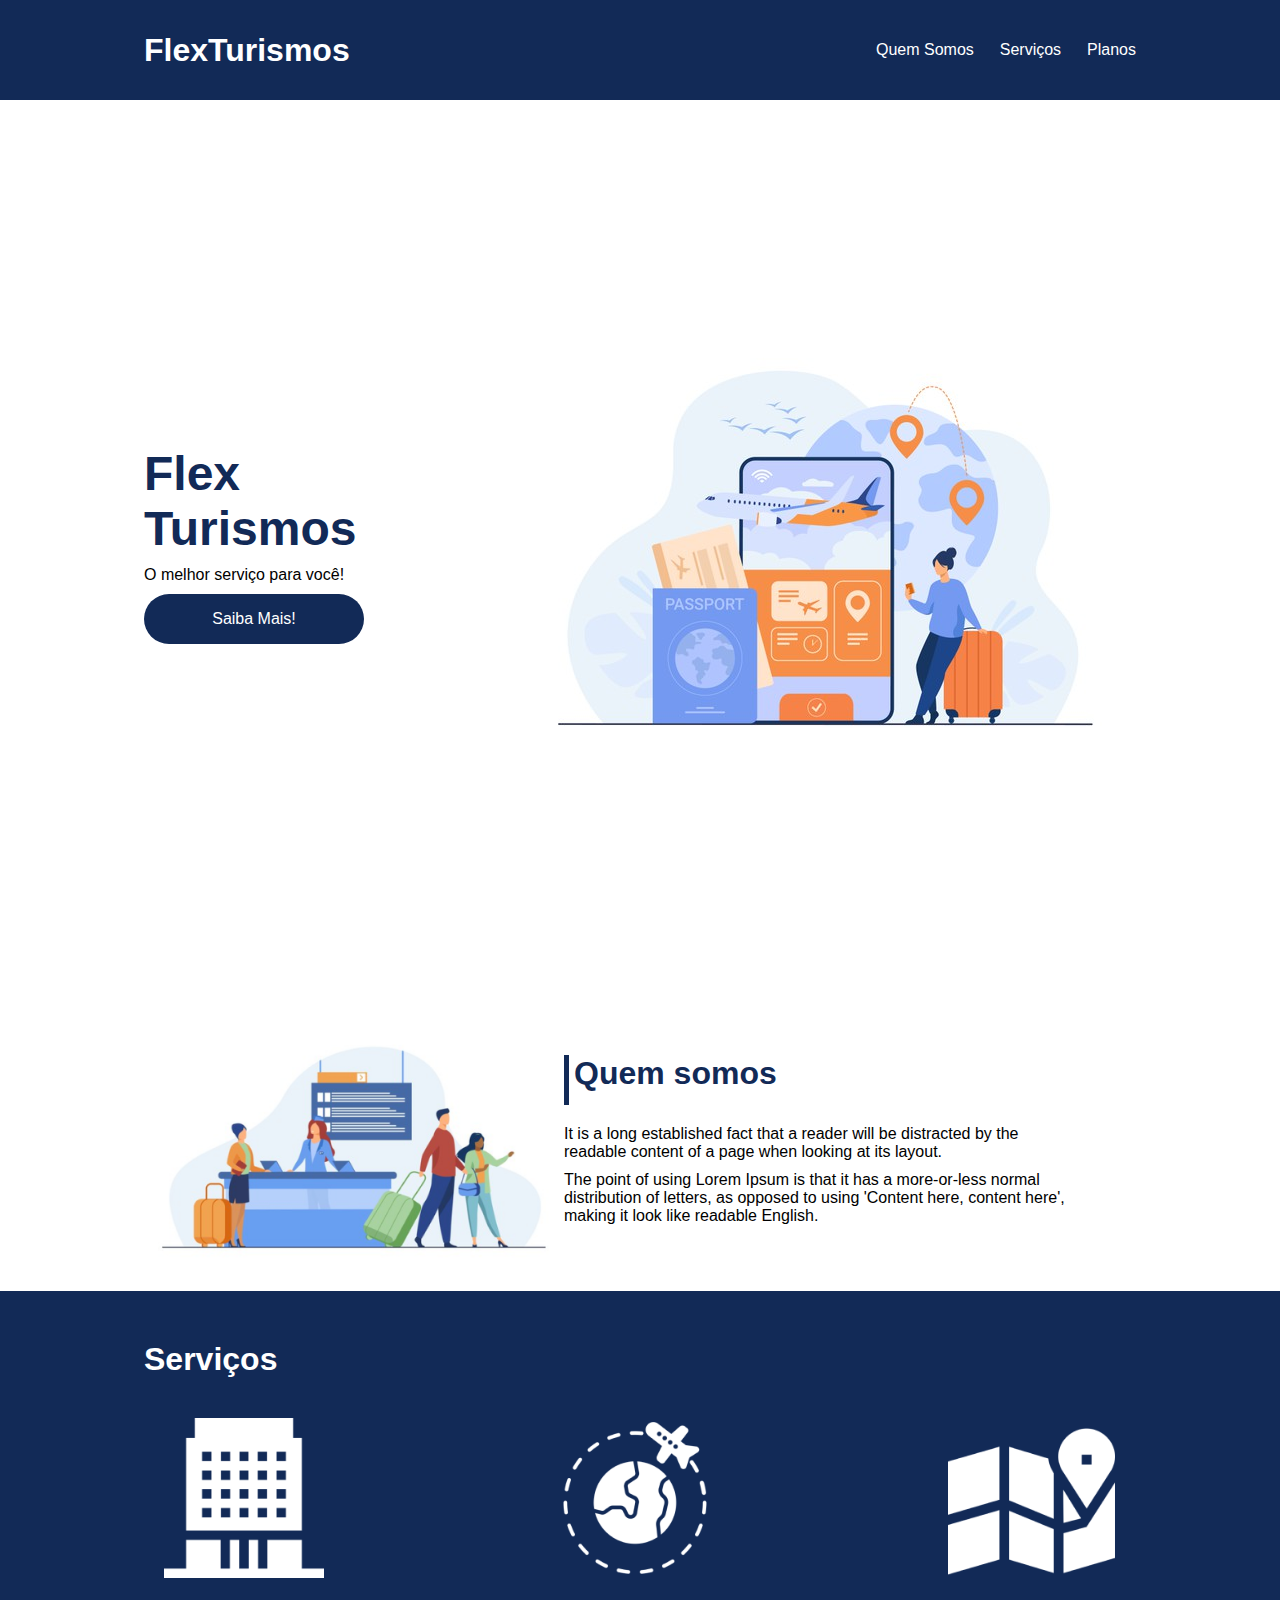
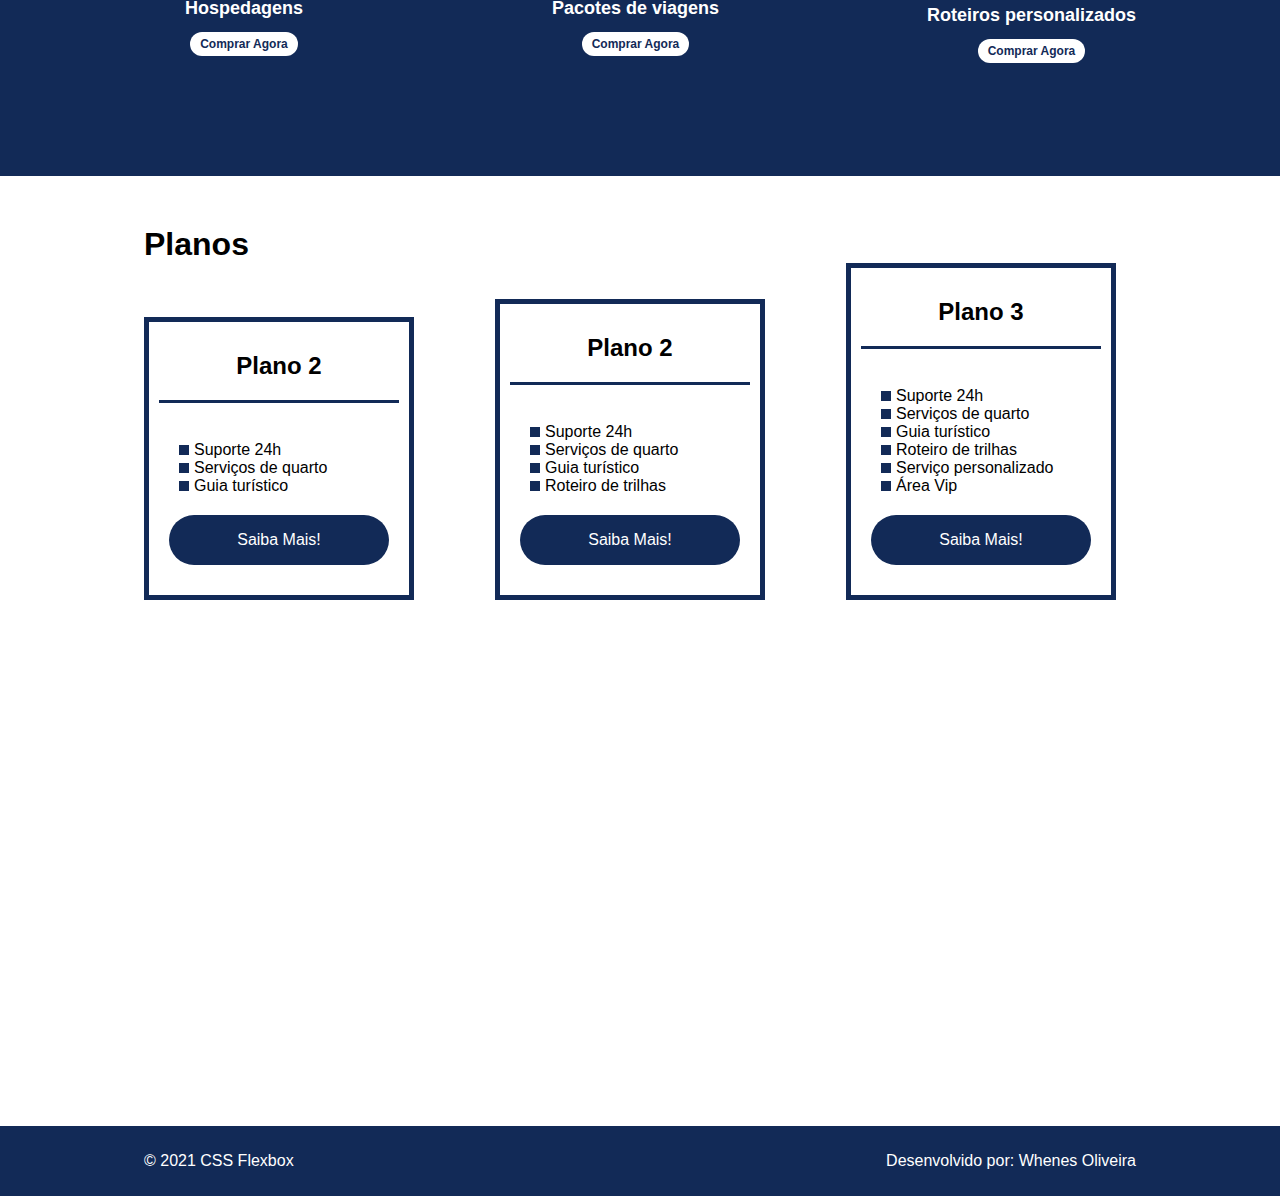
<file: flex-projeto/index.html>
<!DOCTYPE html>
<html lang="pt-br">
<head>
    <meta charset="UTF-8">
    <meta name="viewport" content="width=device-width, initial-scale=1.0">
    <title>Flex Turismos</title>
    <link rel="stylesheet" href="./style.css">
</head>
<body>
    <header>
        <div class="flex-container menu">
            <div>
                <h1>FlexTurismos</h1>
            </div>
            <ul class="list-items">
                <li><a href="#quem-somos">Quem Somos</a></li>
                <li><a href="#servicos">Serviços</a></li>
                <li><a href="#planos">Planos</a></li>
            </ul>
        </div>
    </header>

    <div class="flex-container apresentacao">
        <div class="texto-apresentacao">
            <h1>Flex <br>Turismos</h1>
            <p>O melhor serviço para você!</p>
            <a href="" class="btn">Saiba Mais!</a>
        </div>

        <div>
            <div><img src="./images/0-main.png" alt="banner de apresentação"></div>
        </div>
    </div>

    <div class="flex-container" id="quem-somos">
        <div>
            <h2>Quem somos</h2>
            <p>It is a long established fact that a reader will be distracted by the readable content of a page when looking at its layout. </p>
            <p>The point of using Lorem Ipsum is that it has a more-or-less normal distribution of letters, as opposed to using 'Content here, content here', making it look like readable English.</p>
        </div>
        <div>
            <img src="./images/1-quem-somos.png" alt="balcão de atendimento">
        </div>
    </div>

    <div class="container-externo">
        <div class="flex-container" id="servicos">
            <div>
                <h2>Serviços</h2>
            </div>
            <div class="list-servicos">
                <div class="item-servico">
                    <div><img src="./images/icon-2.png" alt="hospedagens"></div>
                    <p>Hospedagens</p>
                    <a href="#">Comprar Agora</a>
                </div>
    
                <div class="item-servico">
                   <div><img src="./images/icon-1.png" alt="pacote de viagens"></div>
                   <p>Pacotes de viagens</p>
                   <a href="#">Comprar Agora</a>
                </div>
    
                <div class="item-servico">
                    <div><img src="./images/icon-3.png" alt="roteiros personalizados"></div>
                    <p>Roteiros personalizados</p>
                    <a href="#">Comprar Agora</a>
                </div>
            </div>
        </div>
    </div>

    <div class="flex-container" id="planos">
        <div>
            <h2>Planos</h2>
        </div>
        <div class="list-planos">
            <div class="item-plano">
                <h3>Plano 2</h3>
                <br>
                <ul>
                    <li>Suporte 24h</li>
                    <li>Serviços de quarto</li>
                    <li>Guia turístico</li>
                </ul>
                <a href="#" class="btn">Saiba Mais!</a>
            </div>
    
            <div class="item-plano">
                <h3>Plano 2</h3>
                <br>
                <ul>
                    <li>Suporte 24h</li>
                    <li>Serviços de quarto</li>
                    <li>Guia turístico</li>
                    <li>Roteiro de trilhas</li>
                </ul>
                <a href="#" class="btn">Saiba Mais!</a>
            </div>
    
            <div class="item-plano">
                <h3>Plano 3</h3>
                <br>
                <ul>
                    <li>Suporte 24h</li>
                    <li>Serviços de quarto</li>
                    <li>Guia turístico</li>
                    <li>Roteiro de trilhas</li>
                    <li>Serviço personalizado</li>
                    <li>Área Vip</li>
                </ul>
                <a href="#" class="btn">Saiba Mais!</a>
            </div>
        </div>
    </div>

    <footer>
       <div class="flex-container footer">
           <p>&copy; 2021 CSS Flexbox</p>
           <p>Desenvolvido por: Whenes Oliveira</p>
       </div>
    </footer>
</body>
</html>
</file>
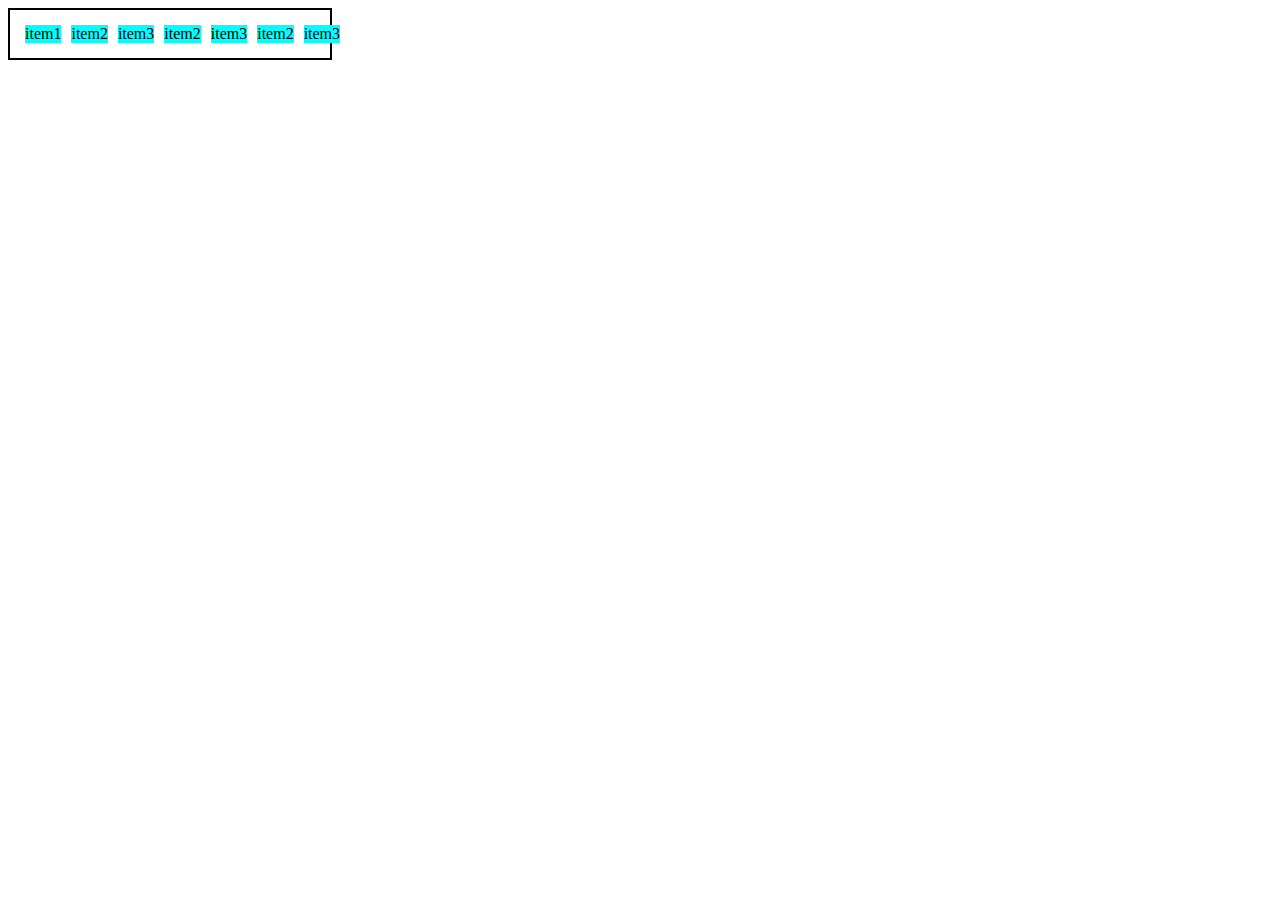
<file: 0-display-flex.html>
<!DOCTYPE html>
<html lang="en">
<head>
  <meta charset="UTF-8">
  <meta http-equiv="X-UA-Compatible" content="IE=edge">
  <meta name="viewport" content="width=device-width, initial-scale=1.0">
  <title>Fundamentos - display flex</title>
  <style>
    .flex {
      max-width: 300px;
      padding: 10px;
      border: 2px solid black;
      display: flex;
    }

    .item {
      background-color: aqua;
      margin: 5px;
    }
  </style>
</head>
<body>
  <div class="flex">
    <div class="item">item1</div>
    <div class="item">item2</div>
    <div class="item">item3</div>
    <div class="item">item2</div>
    <div class="item">item3</div>
    <div class="item">item2</div>
    <div class="item">item3</div>
  </div>
</body>
</html>
</file>
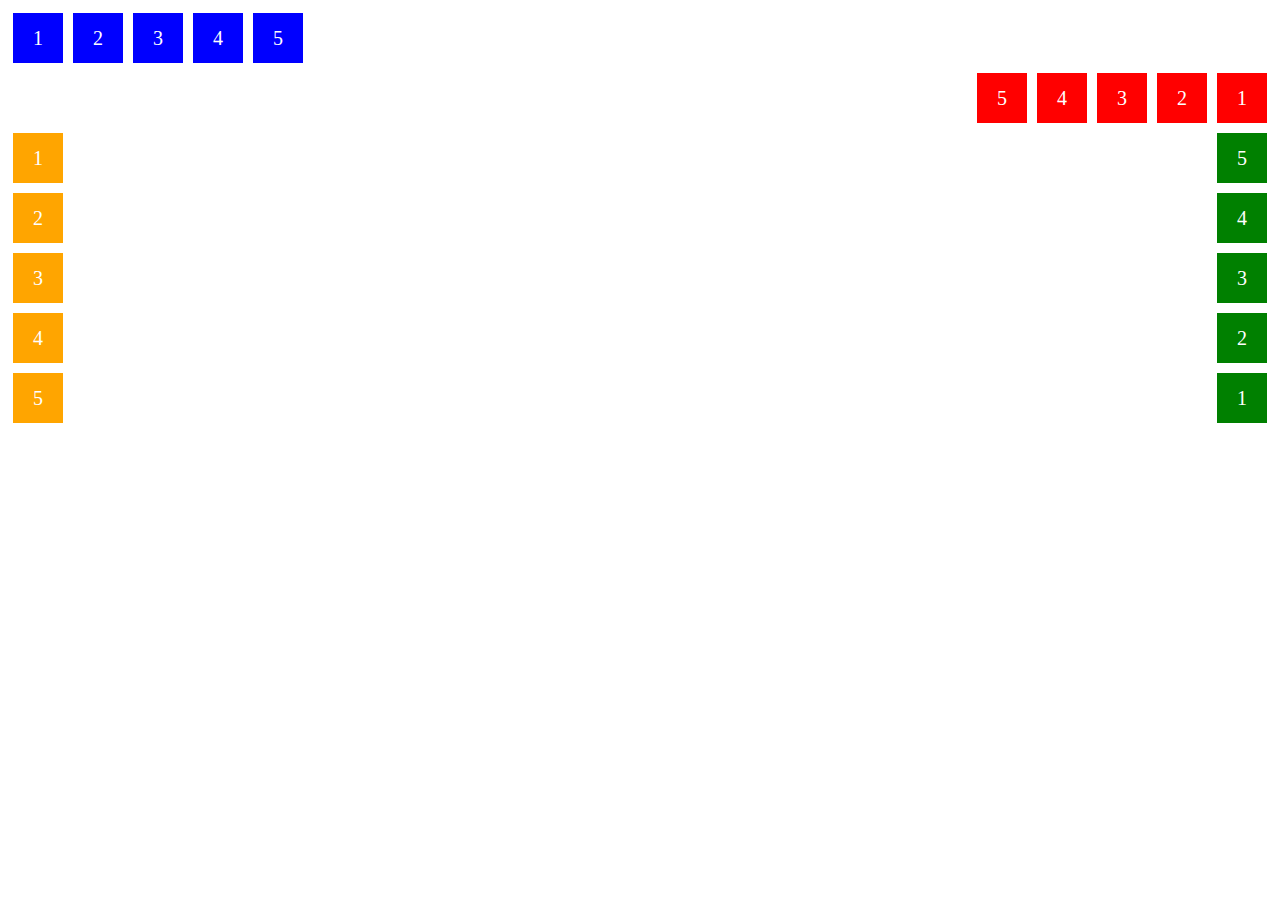
<file: 1-flex-direction.html>
<!DOCTYPE html>
<html lang="en">
<head>
  <meta charset="UTF-8">
  <meta http-equiv="X-UA-Compatible" content="IE=edge">
  <meta name="viewport" content="width=device-width, initial-scale=1.0">
  <title>fundamentos - flex direction</title>
  <style>
    .flex-container {
      margin: 0;
      padding: 0;
      display: flex;
      list-style: none;
    }

    .flex-item {
      background: blue;
      height: 50px;
      width: 50px;
      line-height: 50px;
      font-size: 20px;
      color: white;
      text-align: center;
      margin: 5px;
    }

    .row {
      flex-direction: row;
    }

    .row-reverse {
      flex-direction: row-reverse;
    }

    .row-reverse li {
      background-color: red;
    }

    .column {
      float: left;
      flex-direction: column;
    }

    .column li {
      background-color: orange;
    }

    .column-reverse {
      float: right;
      flex-direction: column-reverse;
    }

    .column-reverse li {
      background-color: green;
    }
  </style>
</head>
<body>
  <ul class="flex-container row">
    <li class="flex-item">1</li>
    <li class="flex-item">2</li>
    <li class="flex-item">3</li>
    <li class="flex-item">4</li>
    <li class="flex-item">5</li>
  </ul>
  <ul class="flex-container row-reverse">
    <li class="flex-item">1</li>
    <li class="flex-item">2</li>
    <li class="flex-item">3</li>
    <li class="flex-item">4</li>
    <li class="flex-item">5</li>
  </ul>
  <ul class="flex-container column">
    <li class="flex-item">1</li>
    <li class="flex-item">2</li>
    <li class="flex-item">3</li>
    <li class="flex-item">4</li>
    <li class="flex-item">5</li>
  </ul>
  <ul class="flex-container column-reverse">
    <li class="flex-item">1</li>
    <li class="flex-item">2</li>
    <li class="flex-item">3</li>
    <li class="flex-item">4</li>
    <li class="flex-item">5</li>
  </ul>
</body>
</html>
</file>
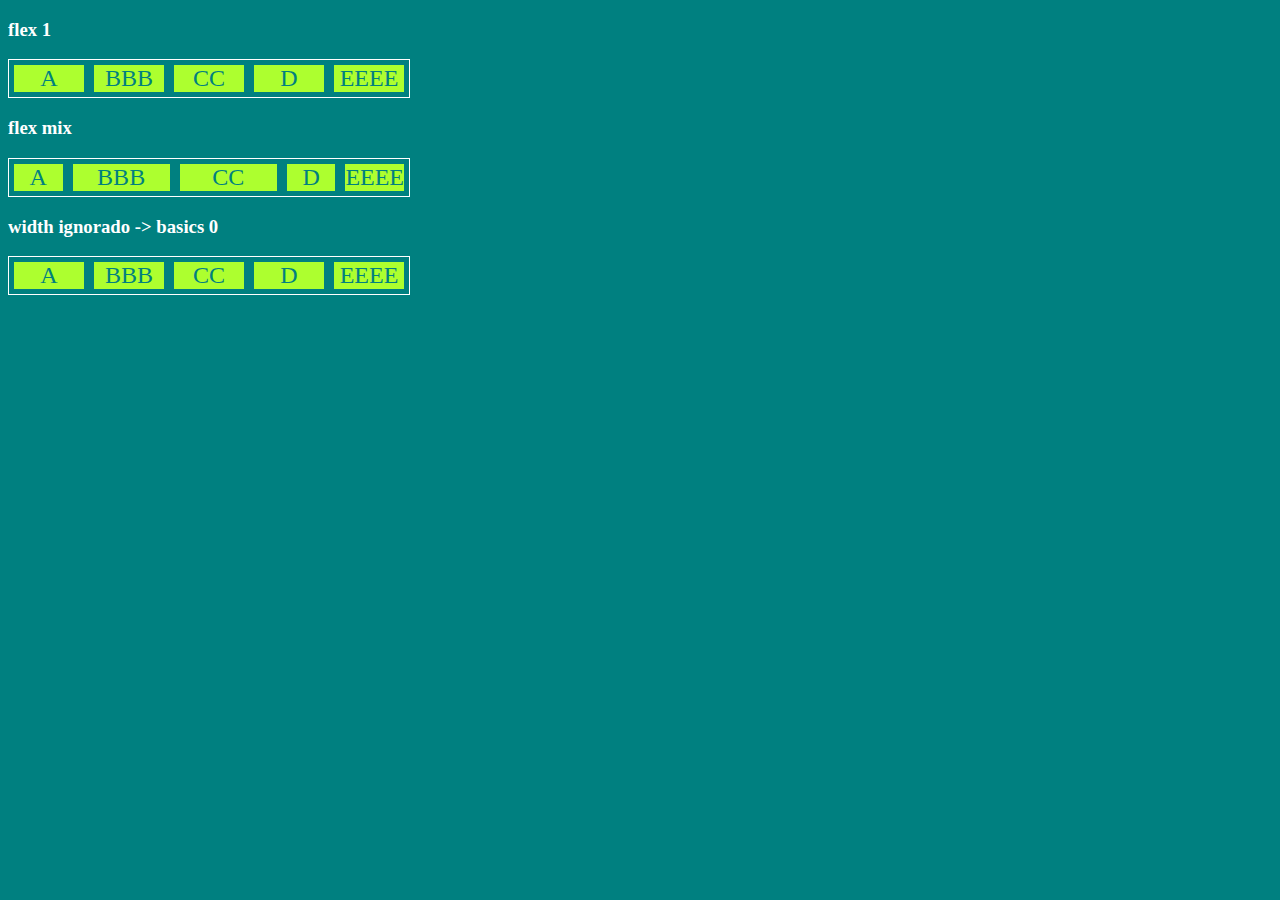
<file: 10-flex.html>
<!DOCTYPE html>
<html lang="en">
<head>
  <meta charset="UTF-8">
  <meta http-equiv="X-UA-Compatible" content="IE=edge">
  <meta name="viewport" content="width=device-width, initial-scale=1.0">
  <title>Fundamentos - flex</title>
  <style>
    * {
      background-color: teal;
      color: white;
    }

    .container {
      display: flex;
      border: 1px solid white;
      max-width: 400px;
    }

    .item {
      margin: 5px;
      background-color: greenyellow;
      font-size: 24px;
      color: teal !important;
      text-align: center;
    }

    .flex1 {
      flex: 1; /* grow = 1; shrin =1; basis = 0; */
    }

    .flex2 {
      flex: 2; /* grow = 2; shrin =1; basis = 0; */
    }

    .largura {
      width: 200px;
      /* min-width: 250px; */
    }
  </style>
</head>
<body>
  <h3>flex 1</h3>
  <div class="container">
    <div class="item flex1">A</div>
    <div class="item flex1">BBB</div>
    <div class="item flex1">CC</div>
    <div class="item flex1">D</div>
    <div class="item flex1">EEEE</div>
  </div>
  <h3>flex mix</h3>
  <div class="container">
    <div class="item flex1">A</div>
    <div class="item flex2">BBB</div>
    <div class="item flex2">CC</div>
    <div class="item flex1">D</div>
    <div class="item flex1">EEEE</div>
  </div>
  <h3>width ignorado -> basics 0</h3>
  <div class="container">
    <div class="item flex1 largura">A</div>
    <div class="item flex1 largura">BBB</div>
    <div class="item flex1 largura">CC</div>
    <div class="item flex1 largura">D</div>
    <div class="item flex1 largura">EEEE</div>
</body>
</html>
</file>
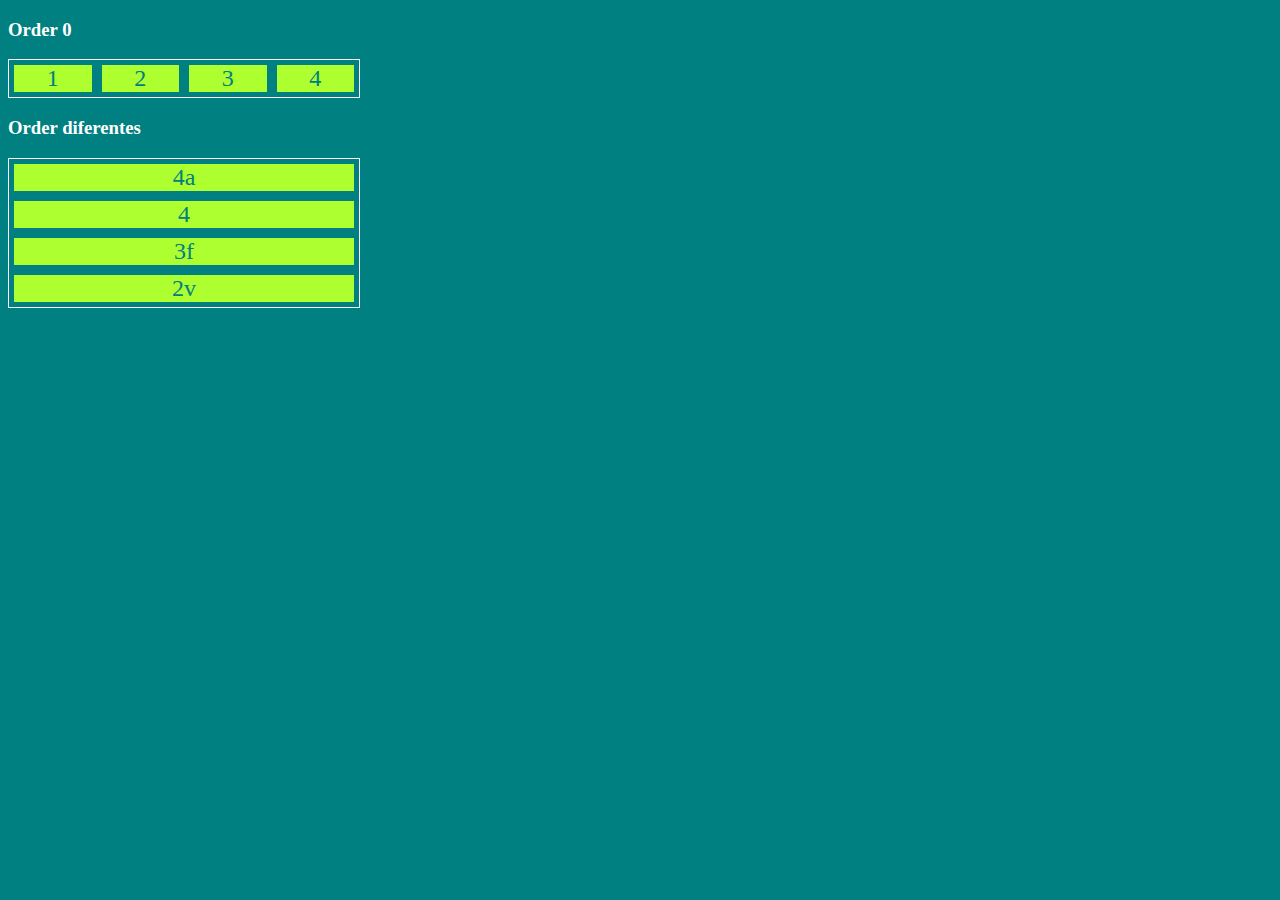
<file: 11-order.html>
<!DOCTYPE html>
<html lang="en">
<head>
  <meta charset="UTF-8">
  <meta http-equiv="X-UA-Compatible" content="IE=edge">
  <meta name="viewport" content="width=device-width, initial-scale=1.0">
  <title>Fundamentos order</title>
  <style>
    * {
      background-color: teal;
      color: white;
    }

    .container {
      display: flex;
      max-width: 350px;
      border: 1px solid white;
    }

    .item {
      flex: 1;
      background-color: greenyellow;
      color: teal;
      text-align: center;
      font-size: 24px;
      margin: 5px;
    }

    .o1 {
      order: 1;
    }

    .o2 {
      order: 2;
    }

    .o3 {
      order: 3;
    }

    .o4 {
      order: 4;
    }

    .dcolumn {
      flex-direction: column;
    }
  </style>
</head>
<body>
  <h3>Order 0</h3>
  <div class="container">
    <div class="item">1</div>
    <div class="item">2</div>
    <div class="item">3</div>
    <div class="item">4</div>
  </div>
  <h3>Order diferentes</h3>
  <div class="container dcolumn">
    <div class="item o2">4</div>
    <div class="item o4">2v</div>
    <div class="item o3">3f</div>
    <div class="item o1">4a</div>
  </div>
</body>
</html>
</file>
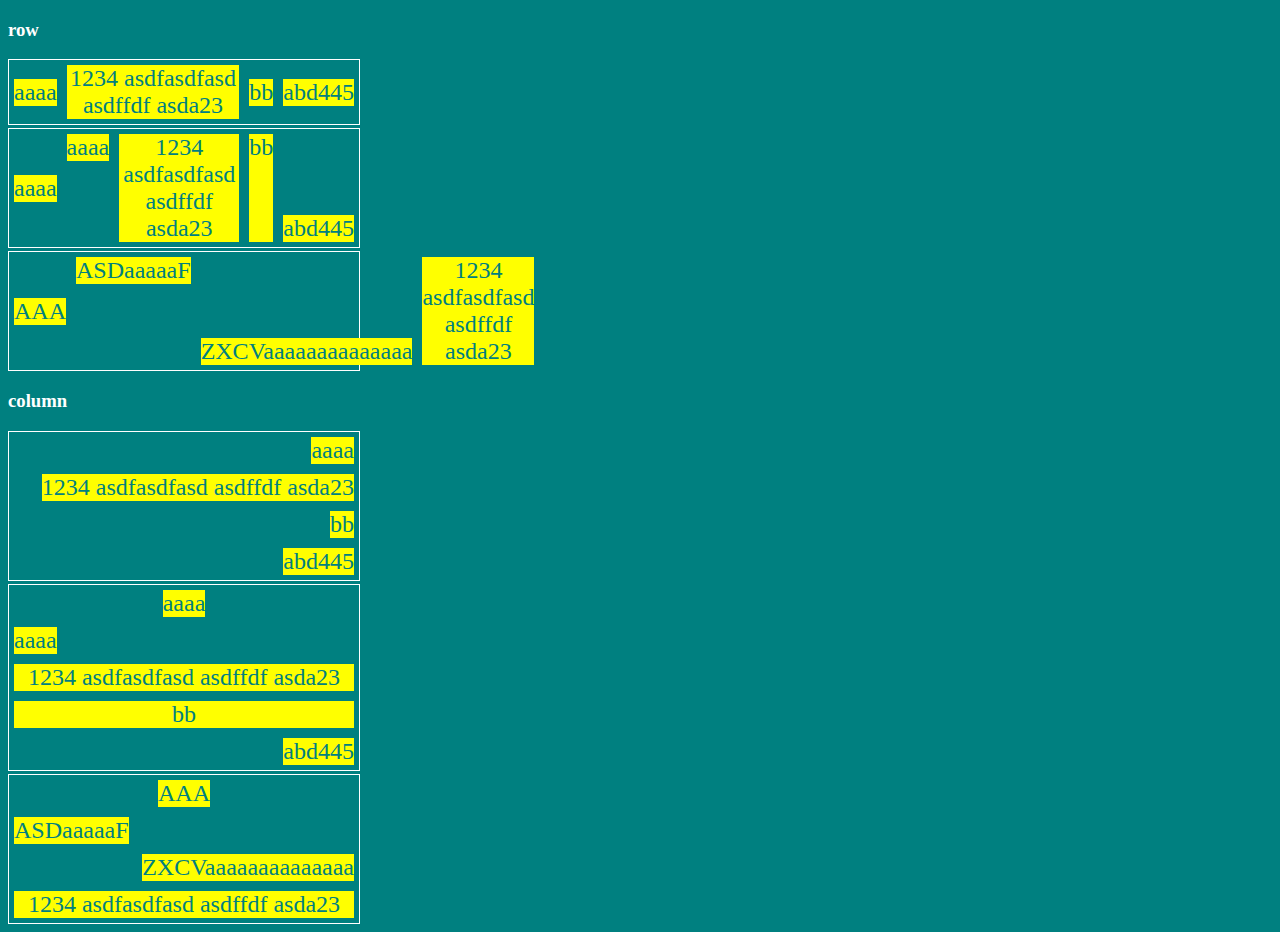
<file: 12-align-self.html>
<!DOCTYPE html>
<html lang="en">
<head>
  <meta charset="UTF-8">
  <meta http-equiv="X-UA-Compatible" content="IE=edge">
  <meta name="viewport" content="width=device-width, initial-scale=1.0">
  <title>Fundaments - align-self</title>
  <style>
    * {
      background-color: teal;
      color: white;
    }

    .container {
      max-width: 350px;
      border: 1px solid white;
      display: flex;
      margin-bottom: 3px;
      /* align-items: center; */
    }

    .item {
      background-color: yellow;
      color: teal;
      font-size: 24px;
      text-align: center;
      margin: 5px;
    }

    .center {
      align-self: center;
    }

    .start {
      align-self: flex-start;
    }

    .end {
      align-self: flex-end;
    }

    .baseline {
      align-self: baseline;
    }

    .stretch {
      align-self: stretch;
    }

    .auto {
      align-self: auto;
    }
    
    .acenter {
      align-items: center;
    }

    .aend {
      align-items: flex-end;
    }

    .fcolumn {
      flex-direction: column;
    }
  </style>
</head>
<body>
  <h3>row</h3>
  <section class="container acenter">
    <div class="item">aaaa</div>
    <div class="item">1234 asdfasdfasd asdffdf asda23</div>
    <div class="item">bb</div>
    <div class="item">abd445</div>
  </section>

  <section class="container">
    <div class="item center">aaaa</div>
    <div class="item start">aaaa</div>
    <div class="item">1234 asdfasdfasd asdffdf asda23</div>
    <div class="item stretch">bb</div>
    <div class="item end">abd445</div>
  </section>

  <section class="container">
    <div class="item center">AAA</div>
    <div class="item start">ASDaaaaaF</div>
    <div class="item end">ZXCVaaaaaaaaaaaaaa</div>
    <div class="item stretch">1234 asdfasdfasd asdffdf asda23</div>
  </section>
  <h3>column</h3>
  <section class="container acenter fcolumn aend">
    <div class="item">aaaa</div>
    <div class="item">1234 asdfasdfasd asdffdf asda23</div>
    <div class="item">bb</div>
    <div class="item">abd445</div>
  </section>

  <section class="container fcolumn">
    <div class="item center">aaaa</div>
    <div class="item start">aaaa</div>
    <div class="item">1234 asdfasdfasd asdffdf asda23</div>
    <div class="item stretch">bb</div>
    <div class="item end">abd445</div>
  </section>

  <section class="container fcolumn">
    <div class="item center">AAA</div>
    <div class="item start">ASDaaaaaF</div>
    <div class="item end">ZXCVaaaaaaaaaaaaaa</div>
    <div class="item stretch">1234 asdfasdfasd asdffdf asda23</div>
  </section>
</body>
</html>
</file>
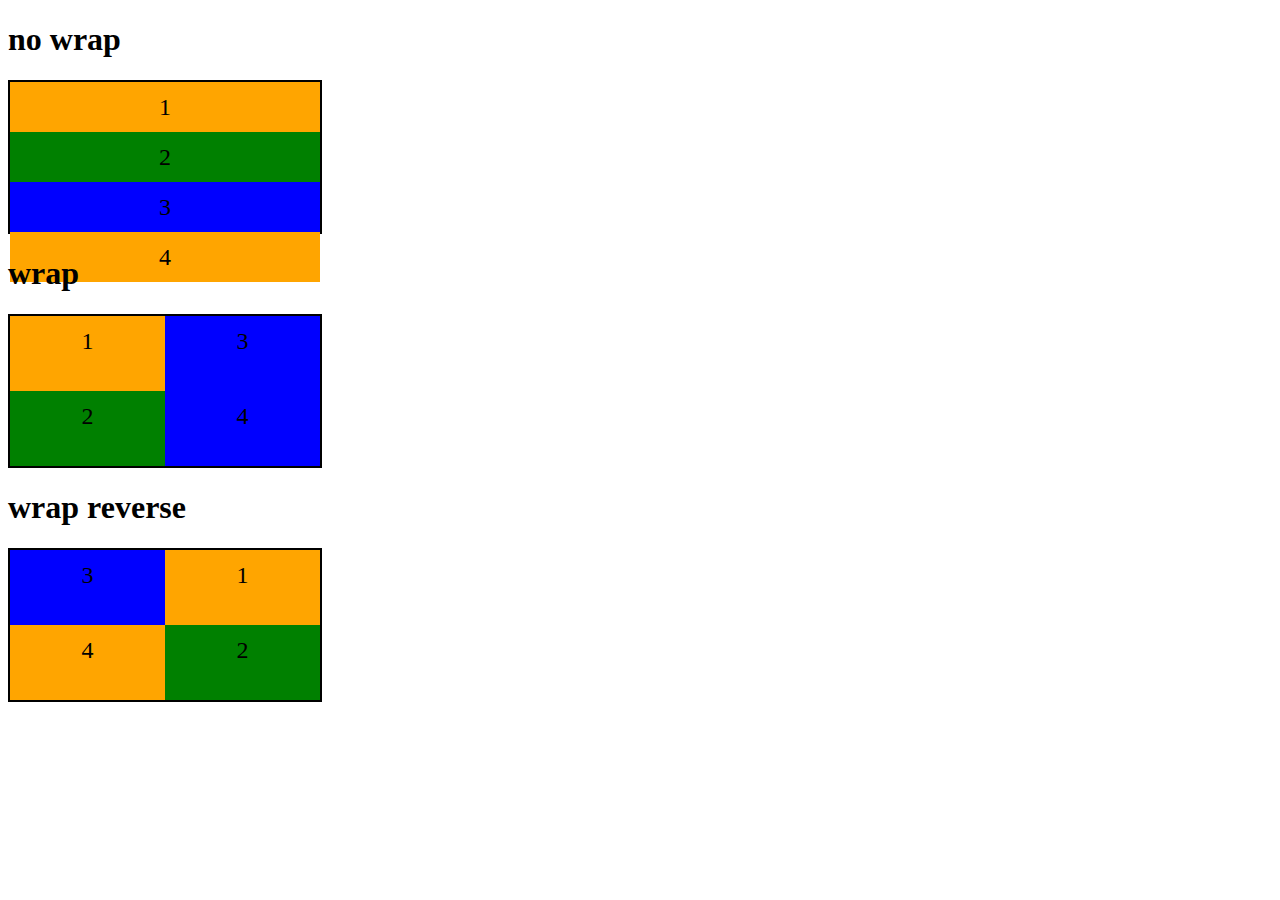
<file: 2-flex-wrap.html>
<!DOCTYPE html>
<html lang="en">
<head>
  <meta charset="UTF-8">
  <meta http-equiv="X-UA-Compatible" content="IE=edge">
  <meta name="viewport" content="width=device-width, initial-scale=1.0">
  <title>fundamentos - flex wrap</title>
  <style>
    .flex-container {
      display: flex;
      flex-direction: column;
      height: 150px;
      border: 2px solid black;
      max-width: 310px;
    }

    .item {
      font-size: 24px;
      height: 50%;
      text-align: center;
      line-height: 50px;
      min-width: 100px;
    }

    .nowrap {
      flex-wrap: nowrap;
    }

    .wrap {
      flex-wrap: wrap;
    }

    .wrap-reverse {
      flex-wrap: wrap-reverse;
    }

    .blue {
      background-color: blue;
    }

    .green {
      background-color: green;
    }

    .orange {
      background-color: orange;
    }
  </style>
</head>
<body>
  <h1>no wrap</h1>
  <div class="flex-container nowrap">
    <div class="item orange">1</div>
    <div class="item green">2</div>
    <div class="item blue">3</div>
    <div class="item orange">4</div>
  </div>

  <h1>wrap</h1>
  <div class="flex-container wrap">
    <div class="item orange">1</div>
    <div class="item green">2</div>
    <div class="item blue">3</div>
    <div class="item blue">4</div>
  </div>

  <h1>wrap reverse</h1>
  <div class="flex-container wrap-reverse">
    <div class="item orange">1</div>
    <div class="item green">2</div>
    <div class="item blue">3</div>
    <div class="item orange">4</div>
  </div>
</body>
</html>
</file>
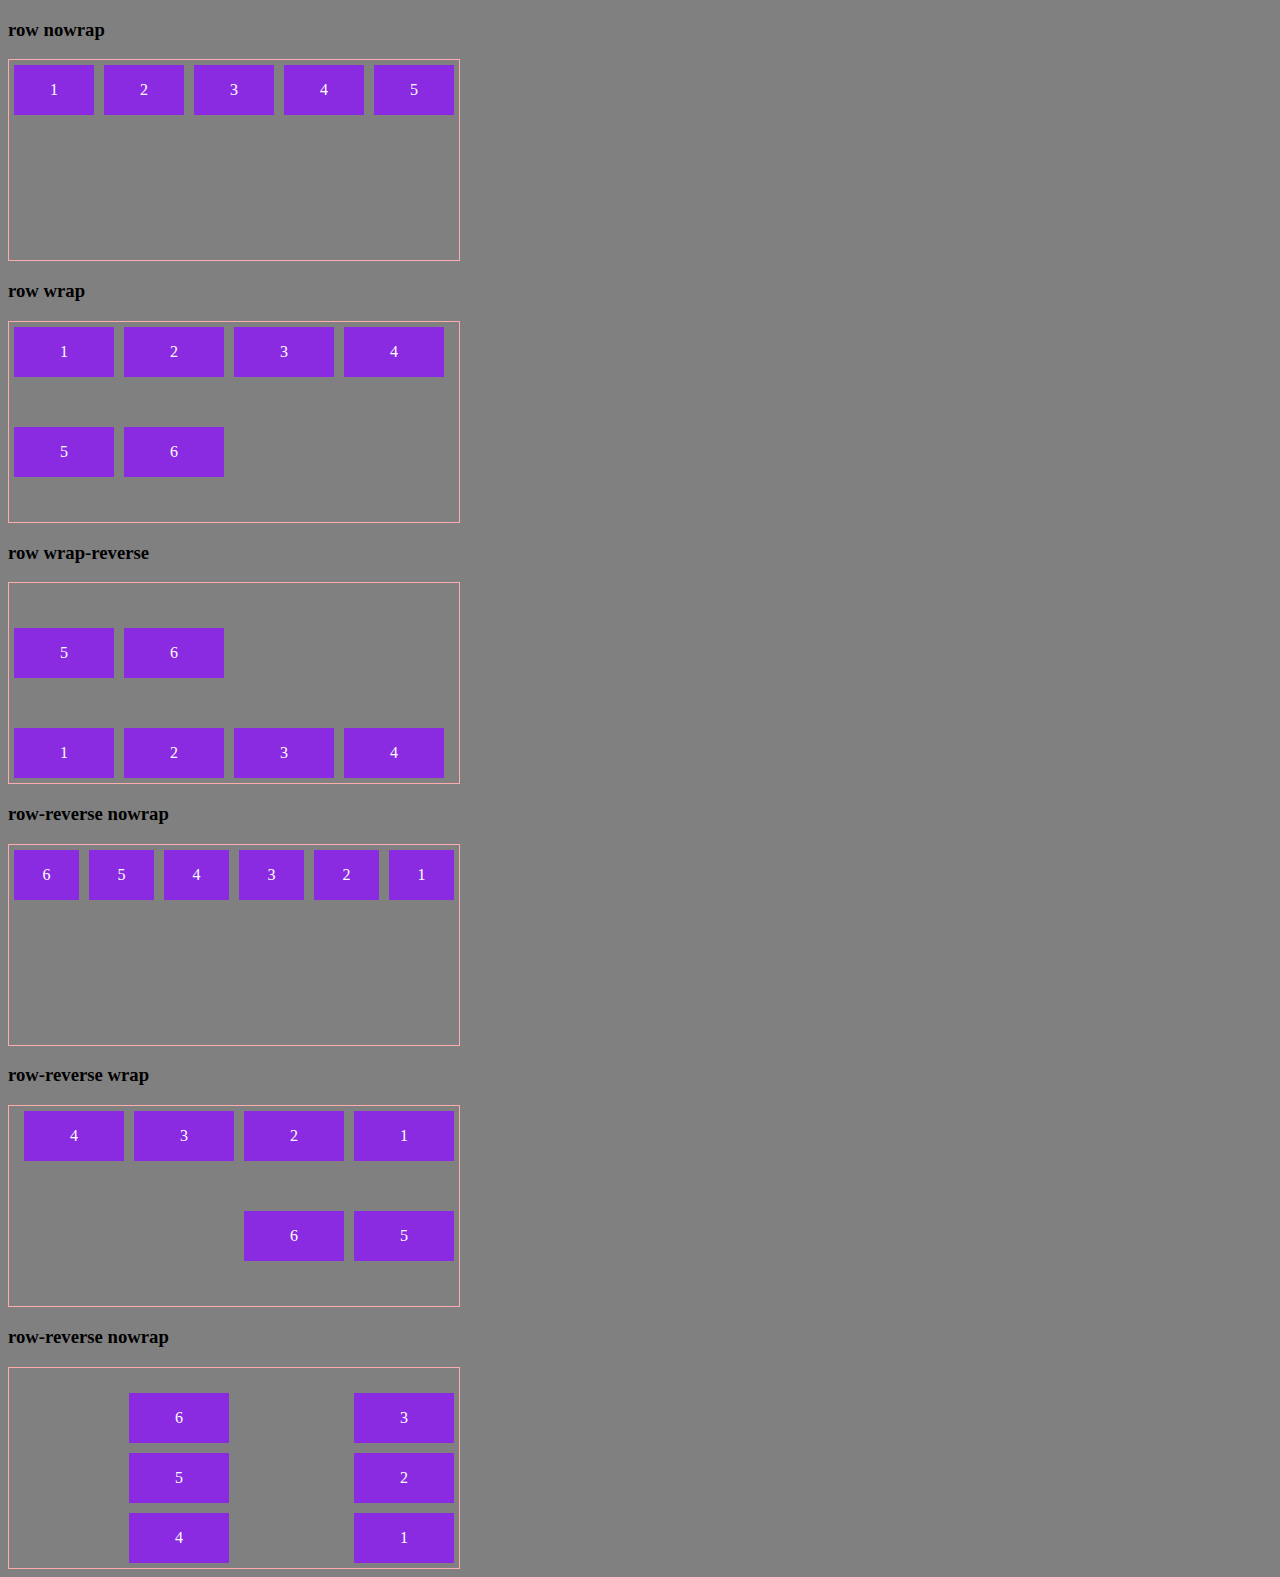
<file: 3-flex-flow.html>
<!DOCTYPE html>
<html lang="en">
<head>
  <meta charset="UTF-8">
  <meta http-equiv="X-UA-Compatible" content="IE=edge">
  <meta name="viewport" content="width=device-width, initial-scale=1.0">
  <title>Fundamentos - flex flows</title>
  <style>
    * {
      background-color: grey;
    }

    .flex-container {
      display: flex;
      border: 1px solid #fcacac;
      max-width: 450px;
      height: 200px;
    }
    
    .item {
      background-color: blueviolet;
      margin: 5px;
      color: white;
      text-align: center;
      width: 100px;
      height: 50px;
      line-height: 50px;
    }

    .default {
      flex-flow: row nowrap;
    }

    .wrap {
      flex-flow: row wrap;
    }

    .wrap-reverse {
      flex-flow: row wrap-reverse;
    }

    .r-nowrap {
      flex-flow: row-reverse nowrap;
    }

    .r-wrap {
      flex-flow: row-reverse wrap;
    }

    .r-wrap-reverse {
      flex-flow: column-reverse wrap-reverse;
    }
  </style>
</head>
<body>
  <h3>row nowrap</h3>
  <div class="flex-container default">
    <div class="item">1</div>
    <div class="item">2</div>
    <div class="item">3</div>
    <div class="item">4</div>
    <div class="item">5</div>
  </div>

  <h3>row wrap</h3>
  <div class="flex-container wrap">
    <div class="item">1</div>
    <div class="item">2</div>
    <div class="item">3</div>
    <div class="item">4</div>
    <div class="item">5</div>
    <div class="item">6</div>
  </div>

  <h3>row wrap-reverse</h3>
  <div class="flex-container wrap-reverse">
    <div class="item">1</div>
    <div class="item">2</div>
    <div class="item">3</div>
    <div class="item">4</div>
    <div class="item">5</div>
    <div class="item">6</div>
  </div>

  <h3>row-reverse nowrap</h3>
  <div class="flex-container r-nowrap">
    <div class="item">1</div>
    <div class="item">2</div>
    <div class="item">3</div>
    <div class="item">4</div>
    <div class="item">5</div>
    <div class="item">6</div>
  </div>

  <h3>row-reverse wrap</h3>
  <div class="flex-container r-wrap">
    <div class="item">1</div>
    <div class="item">2</div>
    <div class="item">3</div>
    <div class="item">4</div>
    <div class="item">5</div>
    <div class="item">6</div>
  </div>

  <h3>row-reverse nowrap</h3>
  <div class="flex-container r-wrap-reverse">
    <div class="item">1</div>
    <div class="item">2</div>
    <div class="item">3</div>
    <div class="item">4</div>
    <div class="item">5</div>
    <div class="item">6</div>
  </div>
</body>
</html>
</file>
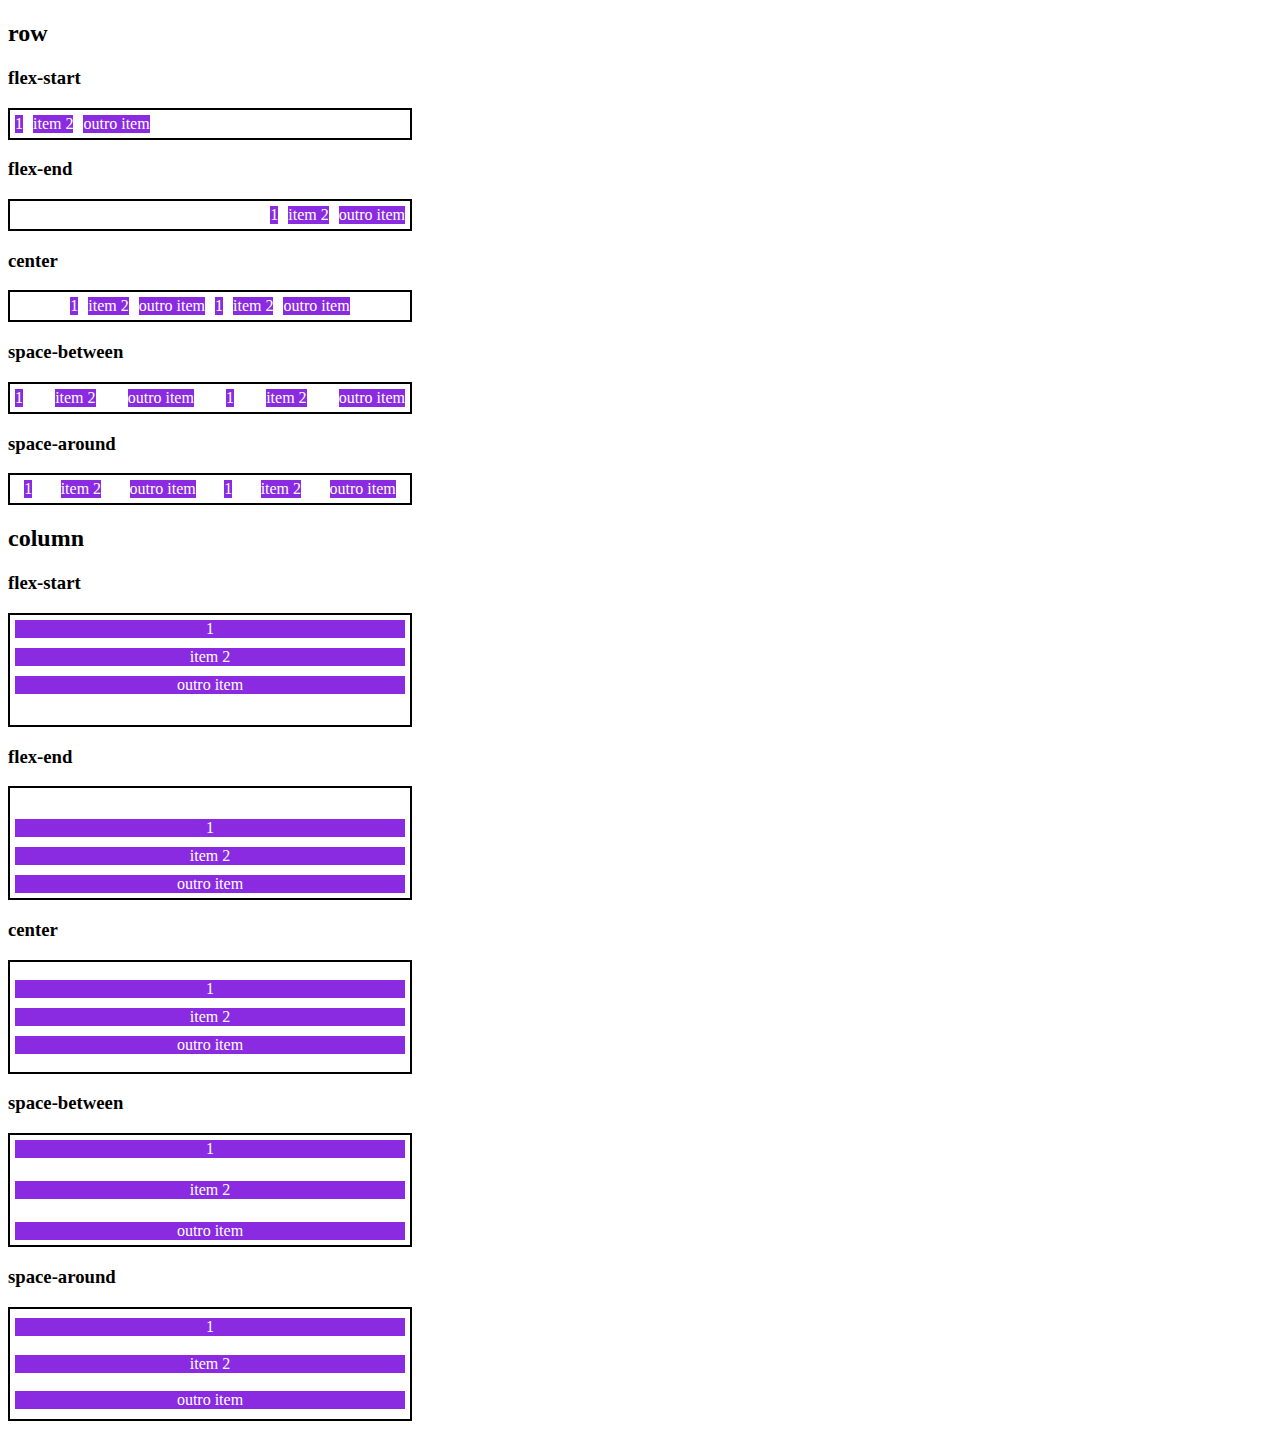
<file: 4-justify-content.html>
<!DOCTYPE html>
<html lang="en">
<head>
  <meta charset="UTF-8">
  <meta http-equiv="X-UA-Compatible" content="IE=edge">
  <meta name="viewport" content="width=device-width, initial-scale=1.0">
  <title>Fundamentos - justify-content</title>
  <style>
    .container {
      max-width: 400px;
      border: 2px solid black;
      margin: 0;
      display: flex;
    }

    .item {
      background-color: blueviolet;
      margin: 5px;
      text-align: center;
      color: white;
    }

    .flex-start {
      justify-content: flex-start;
    }

    .flex-end {
      justify-content: flex-end;
    }

    .center {
      justify-content: center;
    }

    .space-between {
      justify-content: space-between;
    }

    .space-around {
      justify-content: space-around;
    }

    .column {
      flex-direction: column;
      min-height: 110px;
    }
  </style>
</head>
<body>
  <h2>row</h2>
  <h3>flex-start</h3>
  <section class="container flex-start">
    <div class="item">1</div>
    <div class="item">item 2</div>
    <div class="item">outro item</div>
  </section>
  <h3>flex-end</h3>
  <section class="container flex-end">
    <div class="item">1</div>
    <div class="item">item 2</div>
    <div class="item">outro item</div>
  </section>
  <h3>center</h3>
  <section class="container center">
    <div class="item">1</div>
    <div class="item">item 2</div>
    <div class="item">outro item</div>
    <div class="item">1</div>
    <div class="item">item 2</div>
    <div class="item">outro item</div>
  </section>
  <h3>space-between</h3>
  <section class="container space-between">
    <div class="item">1</div>
    <div class="item">item 2</div>
    <div class="item">outro item</div>
    <div class="item">1</div>
    <div class="item">item 2</div>
    <div class="item">outro item</div>
  </section>
  <h3>space-around</h3>
  <section class="container space-around">
    <div class="item">1</div>
    <div class="item">item 2</div>
    <div class="item">outro item</div>
    <div class="item">1</div>
    <div class="item">item 2</div>
    <div class="item">outro item</div>
  </section>
  <h2>column</h2>
  <h3>flex-start</h3>
  <section class="container flex-start column">
    <div class="item">1</div>
    <div class="item">item 2</div>
    <div class="item">outro item</div>
  </section>
  <h3>flex-end</h3>
  <section class="container flex-end column">
    <div class="item">1</div>
    <div class="item">item 2</div>
    <div class="item">outro item</div>
  </section>
  <h3>center</h3>
  <section class="container center column">
    <div class="item">1</div>
    <div class="item">item 2</div>
    <div class="item">outro item</div>
  </section>
  <h3>space-between</h3>
  <section class="container space-between column">
    <div class="item">1</div>
    <div class="item">item 2</div>
    <div class="item">outro item</div>
  </section>
  <h3>space-around</h3>
  <section class="container space-around column">
    <div class="item">1</div>
    <div class="item">item 2</div>
    <div class="item">outro item</div>
  </section>
</body>
</html>
</file>
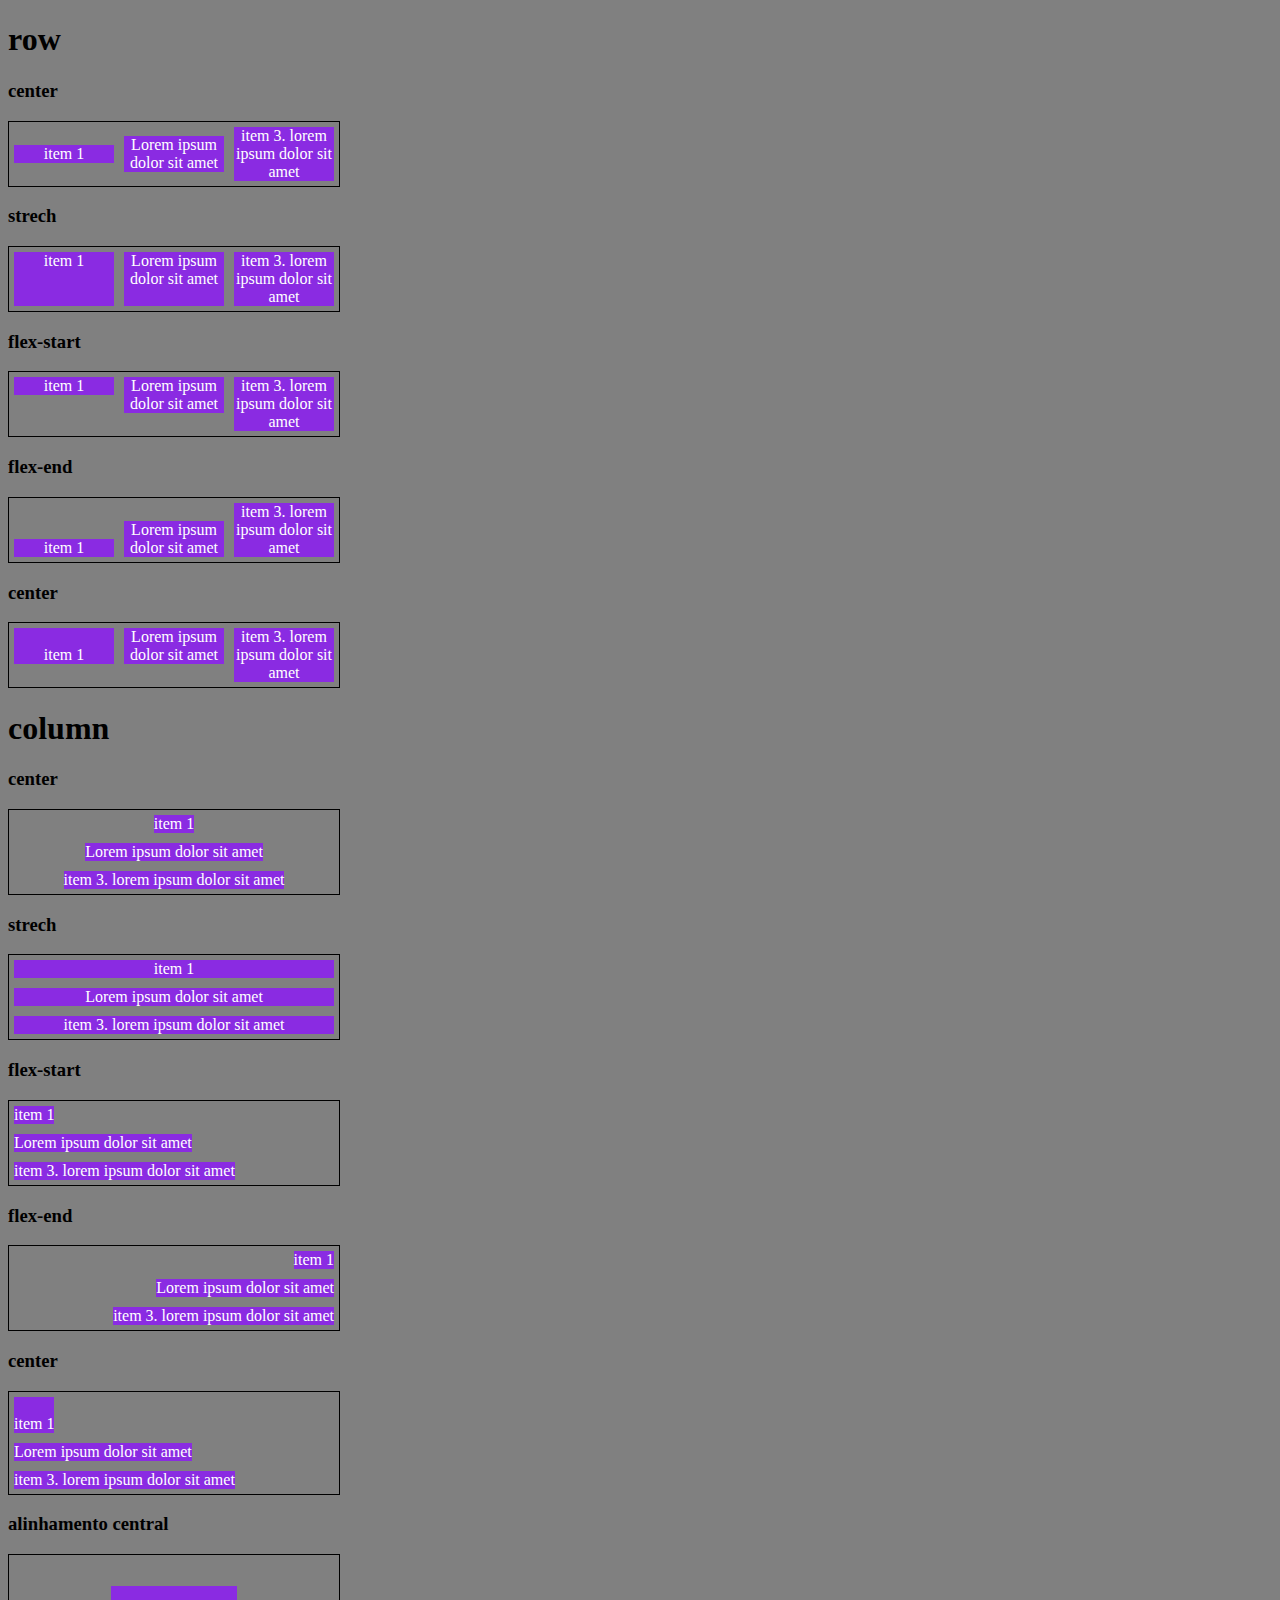
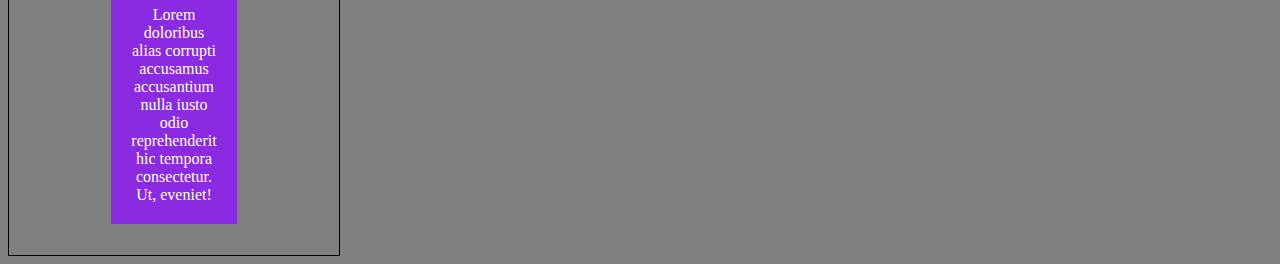
<file: 5-align-items.html>
<!DOCTYPE html>
<html lang="en">
<head>
  <meta charset="UTF-8">
  <meta http-equiv="X-UA-Compatible" content="IE=edge">
  <meta name="viewport" content="width=device-width, initial-scale=1.0">
  <title>Fundamentos - align-items</title>
  <style>
    * {
      background-color: gray;
    }

    .container {
      max-width: 330px;
      border: 1px solid black;
      display: flex;
    }

    .item {
      background-color: blueviolet;
      margin: 5px;
      color: white;
      text-align: center;
      flex: 1;
    }

    .center {
      align-items: center;
    }

    .strech {
      align-items: stretch;
    }

    .flex-start {
      align-items: flex-start;
    }

    .flex-end {
      align-items: flex-end;
    }

    .baseline {
      align-items: baseline;
    }

    .column {
      flex-direction: column;
    }

    .central {
      height: 300px;
      justify-content: center;
      align-items: center;
    }

    .central .item {
      flex: 0;
      padding: 20px;
    }
  </style>
</head>
<body>
  <h1>row</h1>
  <h3>center</h3>
  <section class="container center">
    <div class="item">item 1</div>
    <div class="item">Lorem ipsum dolor sit amet</div>
    <div class="item">item 3. lorem ipsum dolor sit amet</div>
  </section>
  <h3>strech</h3>
  <section class="container strech">
    <div class="item">item 1</div>
    <div class="item">Lorem ipsum dolor sit amet</div>
    <div class="item">item 3. lorem ipsum dolor sit amet</div>
  </section>
  <h3>flex-start</h3>
  <section class="container flex-start">
    <div class="item">item 1</div>
    <div class="item">Lorem ipsum dolor sit amet</div>
    <div class="item">item 3. lorem ipsum dolor sit amet</div>
  </section>
  <h3>flex-end</h3>
  <section class="container flex-end">
    <div class="item">item 1</div>
    <div class="item">Lorem ipsum dolor sit amet</div>
    <div class="item">item 3. lorem ipsum dolor sit amet</div>
  </section>
  <h3>center</h3>
  <section class="container baseline">
    <div class="item"><br>item 1</div>
    <div class="item">Lorem ipsum dolor sit amet</div>
    <div class="item">item 3. lorem ipsum dolor sit amet</div>
  </section>
  <h1>column</h1>
  <h3>center</h3>
  <section class="container center column">
    <div class="item">item 1</div>
    <div class="item">Lorem ipsum dolor sit amet</div>
    <div class="item">item 3. lorem ipsum dolor sit amet</div>
  </section>
  <h3>strech</h3>
  <section class="container strech column">
    <div class="item">item 1</div>
    <div class="item">Lorem ipsum dolor sit amet</div>
    <div class="item">item 3. lorem ipsum dolor sit amet</div>
  </section>
  <h3>flex-start</h3>
  <section class="container flex-start column">
    <div class="item">item 1</div>
    <div class="item">Lorem ipsum dolor sit amet</div>
    <div class="item">item 3. lorem ipsum dolor sit amet</div>
  </section>
  <h3>flex-end</h3>
  <section class="container flex-end column">
    <div class="item">item 1</div>
    <div class="item">Lorem ipsum dolor sit amet</div>
    <div class="item">item 3. lorem ipsum dolor sit amet</div>
  </section>
  <h3>center</h3>
  <section class="container baseline column">
    <div class="item"><br>item 1</div>
    <div class="item">Lorem ipsum dolor sit amet</div>
    <div class="item">item 3. lorem ipsum dolor sit amet</div>
  </section>
  <h3>alinhamento central</h3>
  <section class="container central">
    <div class="item">
      Lorem  doloribus alias corrupti accusamus accusantium nulla iusto odio reprehenderit hic tempora consectetur. Ut, eveniet!
    </div>
  </section>
</body>
</html>
</file>
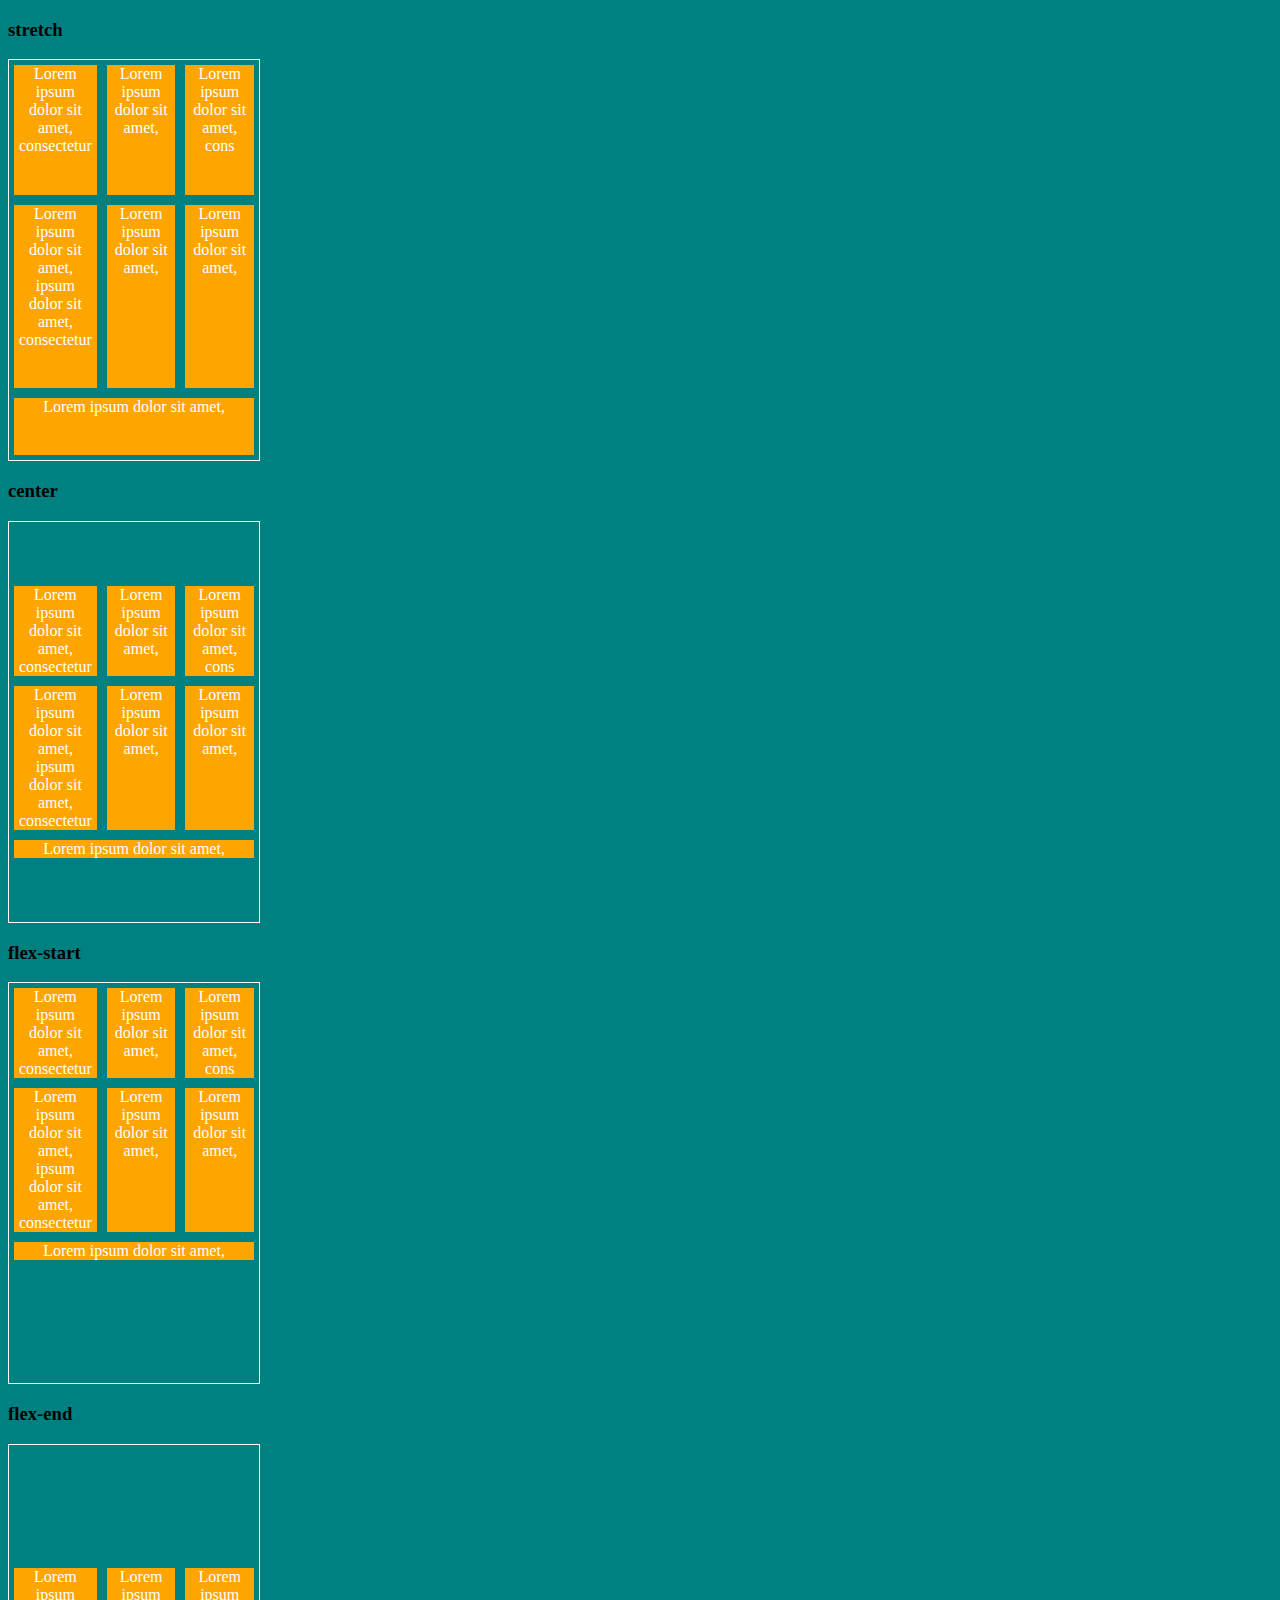
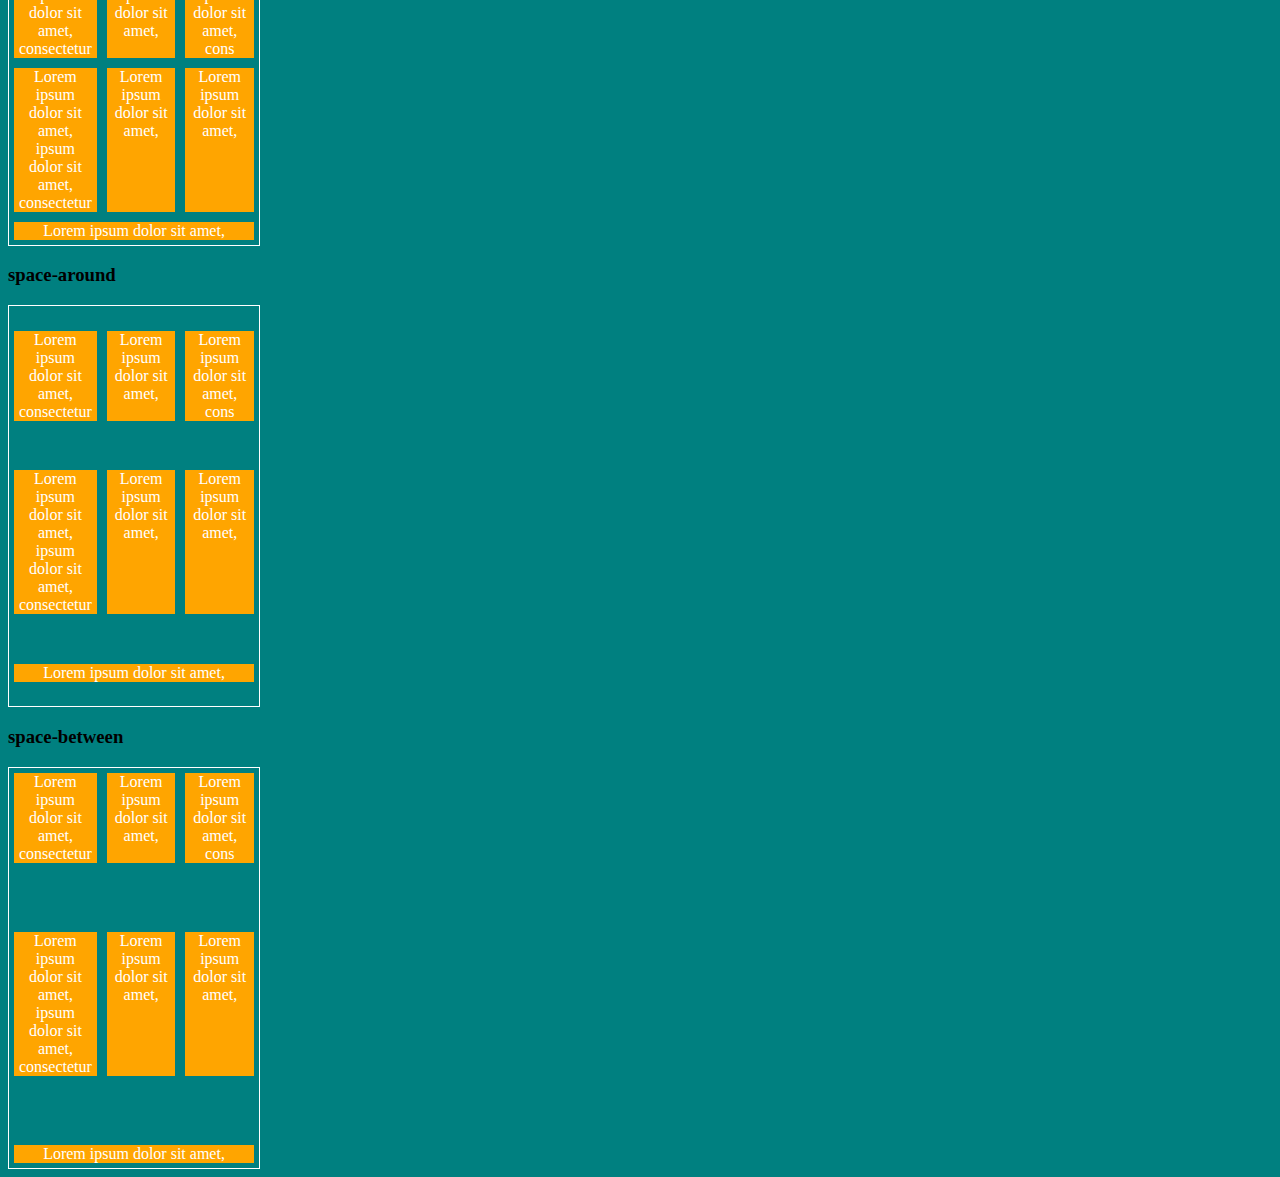
<file: 6-align-content.html>
<!DOCTYPE html>
<html lang="en">
<head>
  <meta charset="UTF-8">
  <meta http-equiv="X-UA-Compatible" content="IE=edge">
  <meta name="viewport" content="width=device-width, initial-scale=1.0">
  <title>Fundamentos - align-content</title>
  <style>
    * {
      background-color: teal;
    }
    .container {
      height: 400px;
      max-width: 250px;
      display: flex;
      flex-wrap: wrap;
      border: 1px solid white;
    }

    .item {
      background-color: orange;
      padding: 0 5px;
      margin: 5px;
      flex: 1;
      text-align: center;
      color: white;
    }

    .stretch {
      align-content: stretch;
    }

    .center {
      align-content: center;
    }

    .flex-start {
      align-content: flex-start;
    }

    .flex-end {
      align-content: flex-end;
    }

    .space-around {
      align-content: space-around;
    }

    .space-between {
      align-content: space-between;
    }
  </style>
</head>
<body>
  <h3>stretch</h3>
  <div class="container stretch">
    <div class="item">Lorem ipsum dolor sit amet, consectetur </div>
    <div class="item">Lorem ipsum dolor sit amet, </div>
    <div class="item">Lorem ipsum dolor sit amet, cons </div>
    <div class="item">Lorem ipsum dolor sit amet, ipsum dolor sit amet, consectetur </div>
    <div class="item">Lorem ipsum dolor sit amet, </div>
    <div class="item">Lorem ipsum dolor sit amet,  </div>
    <div class="item">Lorem ipsum dolor sit amet,  </div>
  </div>
  <h3>center</h3>
  <div class="container center">
    <div class="item">Lorem ipsum dolor sit amet, consectetur </div>
    <div class="item">Lorem ipsum dolor sit amet, </div>
    <div class="item">Lorem ipsum dolor sit amet, cons </div>
    <div class="item">Lorem ipsum dolor sit amet, ipsum dolor sit amet, consectetur </div>
    <div class="item">Lorem ipsum dolor sit amet, </div>
    <div class="item">Lorem ipsum dolor sit amet,  </div>
    <div class="item">Lorem ipsum dolor sit amet,  </div>
  </div>
  <h3>flex-start</h3>
  <div class="container flex-start">
    <div class="item">Lorem ipsum dolor sit amet, consectetur </div>
    <div class="item">Lorem ipsum dolor sit amet, </div>
    <div class="item">Lorem ipsum dolor sit amet, cons </div>
    <div class="item">Lorem ipsum dolor sit amet, ipsum dolor sit amet, consectetur </div>
    <div class="item">Lorem ipsum dolor sit amet, </div>
    <div class="item">Lorem ipsum dolor sit amet,  </div>
    <div class="item">Lorem ipsum dolor sit amet,  </div>
  </div>
  <h3>flex-end</h3>
  <div class="container flex-end">
    <div class="item">Lorem ipsum dolor sit amet, consectetur </div>
    <div class="item">Lorem ipsum dolor sit amet, </div>
    <div class="item">Lorem ipsum dolor sit amet, cons </div>
    <div class="item">Lorem ipsum dolor sit amet, ipsum dolor sit amet, consectetur </div>
    <div class="item">Lorem ipsum dolor sit amet, </div>
    <div class="item">Lorem ipsum dolor sit amet,  </div>
    <div class="item">Lorem ipsum dolor sit amet,  </div>
  </div>
  <h3>space-around</h3>
  <div class="container space-around">
    <div class="item">Lorem ipsum dolor sit amet, consectetur </div>
    <div class="item">Lorem ipsum dolor sit amet, </div>
    <div class="item">Lorem ipsum dolor sit amet, cons </div>
    <div class="item">Lorem ipsum dolor sit amet, ipsum dolor sit amet, consectetur </div>
    <div class="item">Lorem ipsum dolor sit amet, </div>
    <div class="item">Lorem ipsum dolor sit amet,  </div>
    <div class="item">Lorem ipsum dolor sit amet,  </div>
  </div>
  <h3>space-between</h3>
  <div class="container space-between">
    <div class="item">Lorem ipsum dolor sit amet, consectetur </div>
    <div class="item">Lorem ipsum dolor sit amet, </div>
    <div class="item">Lorem ipsum dolor sit amet, cons </div>
    <div class="item">Lorem ipsum dolor sit amet, ipsum dolor sit amet, consectetur </div>
    <div class="item">Lorem ipsum dolor sit amet, </div>
    <div class="item">Lorem ipsum dolor sit amet,  </div>
    <div class="item">Lorem ipsum dolor sit amet,  </div>
  </div>
</body>
</html>
</file>
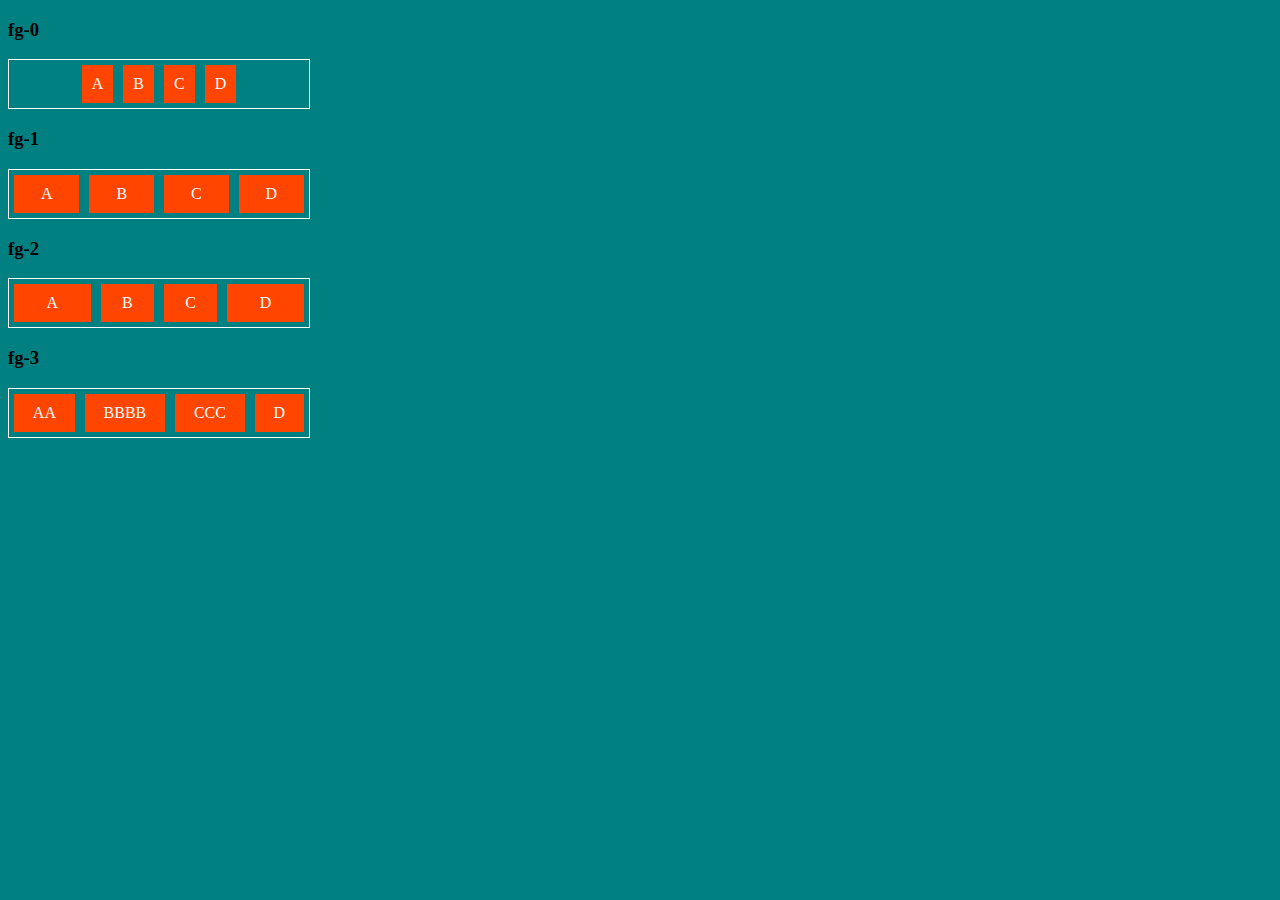
<file: 7-flex-grow.html>
<!DOCTYPE html>
<html lang="en">
<head>
  <meta charset="UTF-8">
  <meta http-equiv="X-UA-Compatible" content="IE=edge">
  <meta name="viewport" content="width=device-width, initial-scale=1.0">
  <title>Fundamentos - flex grow</title>
  <style>
    * {
      background-color: teal;
    }

    .container {
      display: flex;
      border: 1px solid white;
      max-width: 300px;
      justify-content: center;
    }

    .item {
      background-color: orangered;
      margin: 5px;
      padding: 10px;
      text-align: center;
      color: white;
    }

    .fg-0 {
      flex-grow: 0;
    }

    .fg-1 {
      flex-grow: 1;
    }

    .fg-2 {
      flex-grow: 2;
    }

    .fg-3 {
      flex-grow: 3;
    }
  </style>
</head>
<body>
  <h3>fg-0</h3>
  <div class="container">
    <div class="item fg-0">A</div>
    <div class="item fg-0">B</div>
    <div class="item fg-0">C</div>
    <div class="item fg-0">D</div>
  </div>
  <h3>fg-1</h3>
  <div class="container">
    <div class="item fg-1">A</div>
    <div class="item fg-1">B</div>
    <div class="item fg-1">C</div>
    <div class="item fg-1">D</div>
  </div>
  <h3>fg-2</h3>
  <div class="container">
    <div class="item fg-2">A</div>
    <div class="item fg-1">B</div>
    <div class="item fg-1">C</div>
    <div class="item fg-2">D</div>
  </div>
  <h3>fg-3</h3>
  <div class="container">
    <div class="item fg-3">AA</div>
    <div class="item fg-3">BBBB</div>
    <div class="item fg-3">CCC</div>
    <div class="item fg-3">D</div>
  </div>
</body>
</html>
</file>
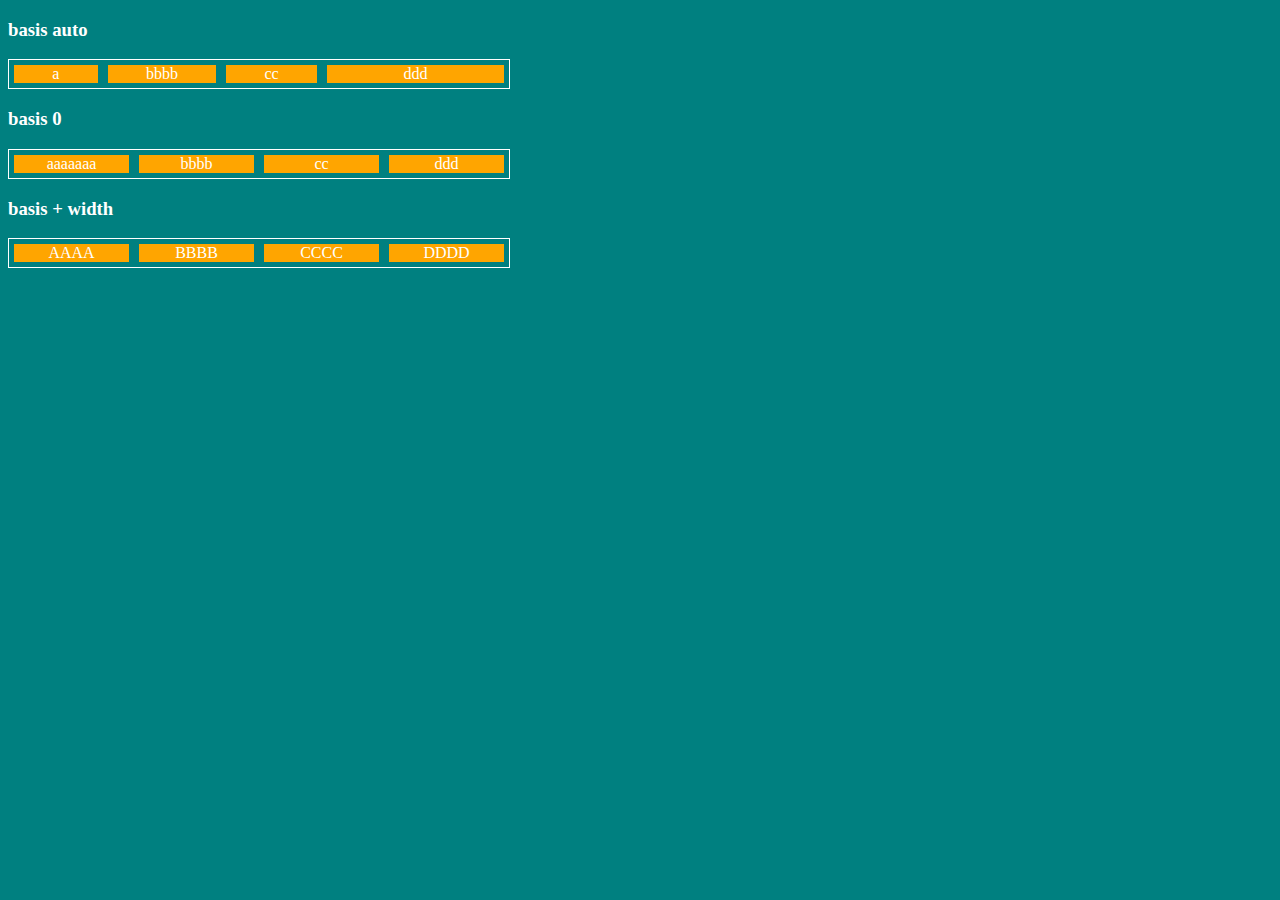
<file: 8-flex-basis.html>
<!DOCTYPE html>
<html lang="en">
<head>
  <meta charset="UTF-8">
  <meta http-equiv="X-UA-Compatible" content="IE=edge">
  <meta name="viewport" content="width=device-width, initial-scale=1.0">
  <title>Fundamentos - flex basis</title>
  <style>
    * {
      background-color: teal;
      color: white;
    }

    .container {
      max-width: 500px;
      border: 1px solid white;
      display: flex;
    }

    .item {
      background-color: orange;
      text-align: center;
      margin: 5px;
    }

    .bauto {
      flex-basis: auto;
    }

    .b0 {
      flex-basis: 0;
    }

    .b100 {
      flex-basis: 100px;
    }

    .fg-0 {
      flex-grow: 0;
    }

    .fg-1 {
      flex-grow: 1;
    }

    .fg-2 {
      flex-grow: 2;
    }
  </style>
</head>
<body>
  <h3>basis auto</h3>
  <div class="container">
    <div class="item bauto fg-1">a</div>
    <div class="item bauto fg-1">bbbb</div>
    <div class="item bauto fg-1">cc</div>
    <div class="item bauto fg-2">ddd</div>
  </div>
  <h3>basis 0</h3>
  <div class="container">
    <div class="item b0 fg-1">aaaaaaa</div>
    <div class="item b0 fg-1">bbbb</div>
    <div class="item b0 fg-1">cc</div>
    <div class="item b0 fg-1">ddd</div>
  </div>
  <h3>basis + width</h3>
  <div class="container">
    <div class="item b100 fg-2">AAAA</div>
    <div class="item b100 fg-2">BBBB</div>
    <div class="item b100 fg-2">CCCC</div>
    <div class="item b100 fg-2">DDDD</div>
  </div>
</body>
</html>
</file>
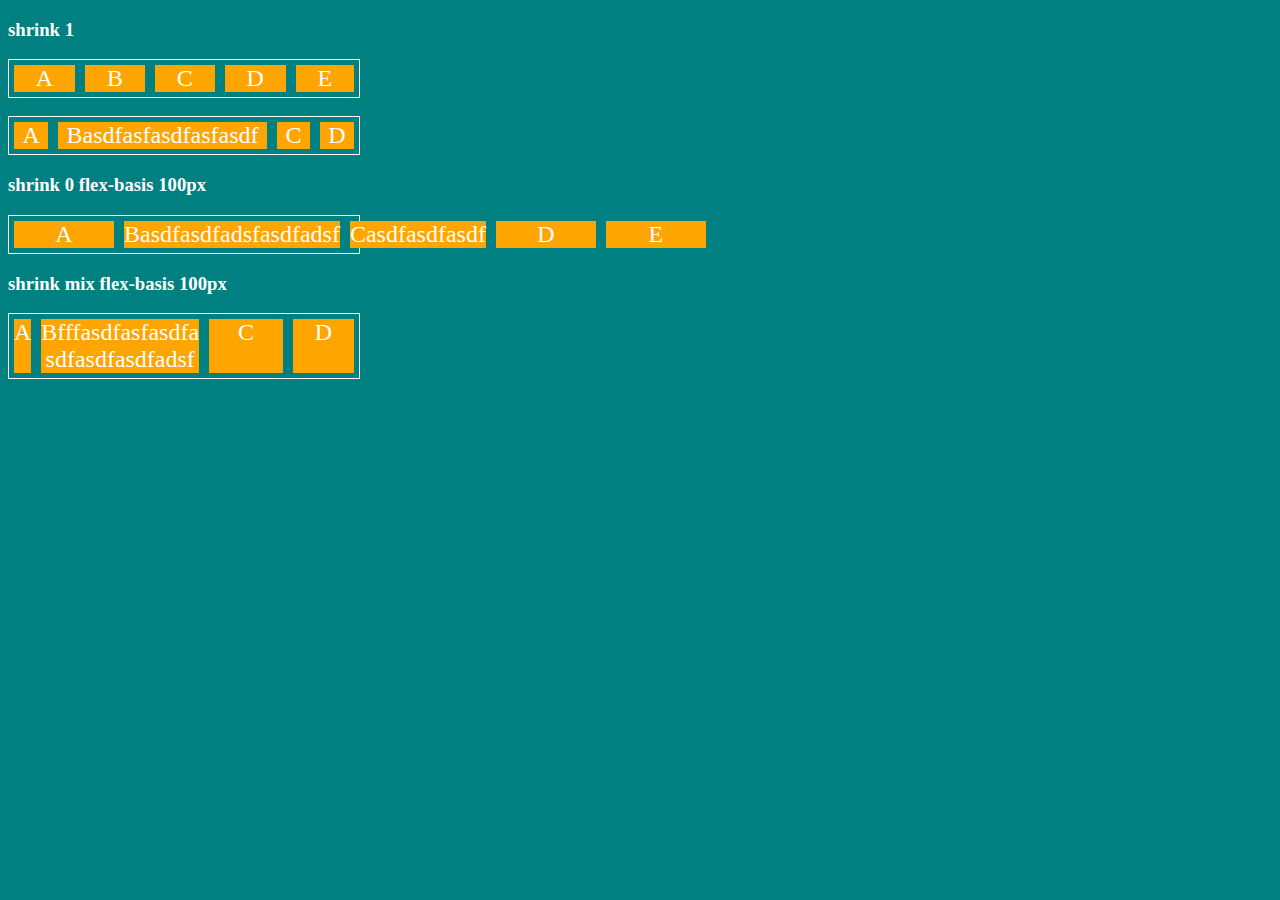
<file: 9-flex-shrink.html>
<!DOCTYPE html>
<html lang="en">
<head>
  <meta charset="UTF-8">
  <meta http-equiv="X-UA-Compatible" content="IE=edge">
  <meta name="viewport" content="width=device-width, initial-scale=1.0">
  <title>Fundamentos - flex shrink</title>
  <style>
    * {
      background-color: teal;
      color: white;
    }

    .container {
      display: flex;
      border: 1px solid white;
      max-width: 350px;
    }

    .item {
      margin: 5px;
      background-color: orange;
      text-align: center;
      font-size: 24px;
    }

    .s1 {
      flex-shrink: 1;
    }

    .fg1 {
      flex-grow: 1;
    }

    .s0 {
      flex-shrink: 0;
      flex-basis: 100px;
    }

    .s2 {
      flex-shrink: 2;
      flex-basis: 100px;
    }

    .s3 {
      flex-shrink: 3;
      flex-basis: 100px;
    }
  </style>
</head>
<body>
  <h3>shrink 1</h3>
  <div class="container">
    <div class="item s1 fg1">A</div>
    <div class="item s1 fg1">B</div>
    <div class="item s1 fg1">C</div>
    <div class="item s1 fg1">D</div>
    <div class="item s1 fg1">E</div>
  </div><br>
  <div class="container">
    <div class="item s1 fg1">A</div>
    <div class="item s1 fg1">Basdfasfasdfasfasdf</div>
    <div class="item s1 fg1">C</div>
    <div class="item s1 fg1">D</div>
  </div>
  <h3>shrink 0 flex-basis 100px</h3>
  <div class="container">
    <div class="item s0 fg1">A</div>
    <div class="item s0 fg1">Basdfasdfadsfasdfadsf</div>
    <div class="item s0 fg1">Casdfasdfasdf</div>
    <div class="item s0 fg1">D</div>
    <div class="item s0 fg1">E</div>
  </div>
  <h3>shrink mix flex-basis 100px</h3>
  <div class="container">
    <div class="item s1 fg1">A</div>
    <div class="item s2 fg1">Bfffasdfasfasdfa sdfasdfasdfadsf</div>
    <div class="item s2 fg1">C</div>
    <div class="item s3 fg1">D</div>
  </div>
</body>
</html>
</file>
<file: flex-projeto/style.css>
* {
  margin: 0;
  padding: 0;
  font-family: 'Open Sans', sans-serif;
}

ul {
  list-style-type: none;
  margin: 0;
  padding: 0;
}

ul li a {
  text-decoration: none;
}

.flex-container {
  display: flex;
  max-width: 992px;
  margin: auto;
  width: 100%;
}

header {
  color: #fff;
  background-color: #122a57;
  height: 100px;
  display: flex;
  align-items: center;
}

header .list-items {
  display: flex;
  max-width: 260px;
  width: 100%;
  justify-content: space-between;
  align-items: center;
}

header .list-items li a{
  color: #fff;
}

header .menu {
  justify-content: space-between;
}

div img {
  display: block;
  width: 100%;
}

.apresentacao {
  height: 100vh;
  align-items: center;
  justify-content: space-between;  
}

.apresentacao .texto-apresentacao {
  min-height: 200px;
}

.apresentacao .texto-apresentacao h1 {
  color: #122a57;
  font-size: 48px;
  margin-bottom: 10px;
}

.btn {
  background-color: #122a57;
  color: #fff;
  text-align: center;
  border-radius: 30px;
  width: 220px;
  display: block;
  text-decoration: none;
  height: 50px;
  line-height: 50px;
  margin-top: 10px;
  margin-bottom: 10px;
}

#quem-somos {
  flex-direction: row-reverse;
  align-items: center;
  justify-content: space-between;  
}

#quem-somos img {
  min-width: 320px;
  margin: auto;
}

#quem-somos h2 {
  font-size: 32px;
  color: #122a57;
  display: flex;
  margin-bottom: 20px;
}

#quem-somos h2::before {
  content: "";
  height: 50px;
  width: 5px;
  margin-right: 5px;
  background-color: #122a57;
  position: relative;
}

#quem-somos p {
  margin-bottom: 10px;
  width: 90%;
}

#quem-somos img {
  width: 420px;
}

.container-externo {
  background-color: #122a57;
  width: 100%;
}

#servicos {
  flex-direction: column;
  padding-bottom: 100px;
  padding-top: 50px;
}

#servicos h2 {
  color: #fff;
  font-size: 32px;
  margin-bottom: 40px;
}

.list-servicos {
  display: flex;
  justify-content: space-between;
}

.list-servicos .item-servico {
  text-align: center;
}

.item-servico a { 
  width: 220px;
  background-color: #fff;
  border-radius: 30px;
  height: 50px;
  margin-top: 20px;
  text-align: center;
  line-height: 50px;
  padding: 5px 10px;
  color: #122a57;
  text-decoration: none;
  font-size: 12px;
  font-weight: bold;
}

.item-servico p {
  color: #fff;
  font-weight: bold;
  font-size: 18px;
  margin-top: 20px;
}

.item-servico img {
  width: 80%;
  margin: auto;
}

#planos {
  flex-direction: column;
  min-height: 100vh;
  padding-top: 50px;
}

#planos h2 {
  font-size: 32px;
}

.list-planos {
  display: flex;
  align-items: flex-end;
  justify-content: space-between;
}

.item-plano {
  flex: 1;
  border: 5px solid #122a57;
  margin-right: 20px;
  padding: 10px;
  max-width: 240px;
}

.item-plano .btn {
  margin: auto;
  margin-bottom: 20px;
}

.item-plano h3 {
  text-align: center;
  font-size: 24px;
  display: flex;
  flex-direction: column;
  margin-top: 20px;
}

.item-plano h3::after {
  content: "";
  background-color: #122a57;
  width: 100%;
  height: 3px;
  margin-top: 20px;
  margin-bottom: 10px;
}

.item-plano ul {
  padding: 10px 20px;
  display: flex;
  flex-direction: column;
  margin-bottom: 10px;
}

.item-plano ul li {
  display: flex;
  flex-wrap: nowrap;
  align-items: center;
}

.item-plano ul li::before {
  content: "";
  width: 10px;
  height: 10px;
  background-color: #122a57;
  margin-right: 5px;
}

footer {
  background-color: #122a57;
  height: 70px;
  display: flex;
  align-items: center;
}

footer .footer {
  justify-content: space-between;
  color: #fff;
}

@media(max-width: 992px) {
  .flex-container {
    flex-direction: column;
  }
  
  .apresentacao {
    flex-direction: column-reverse;
  }
  
  .apresentacao .texto-apresentacao {
    width: 100%;
  }
  
  #quem-somos {
    flex-direction: column-reverse;
  }
  
  .list-servicos {
    flex-direction: column;
  }
  
  .item-servico img {
    width: 50%;
    margin: auto;
  }
  
  .list-planos {
    flex-direction: column;
    align-items: flex-start;
    margin-bottom: 20px;
  }
  
  .list-planos .item-plano {
    max-width: 90%;
    margin: auto;
    width: 100%;
    margin-bottom: 20px;
  }
}
</file>
